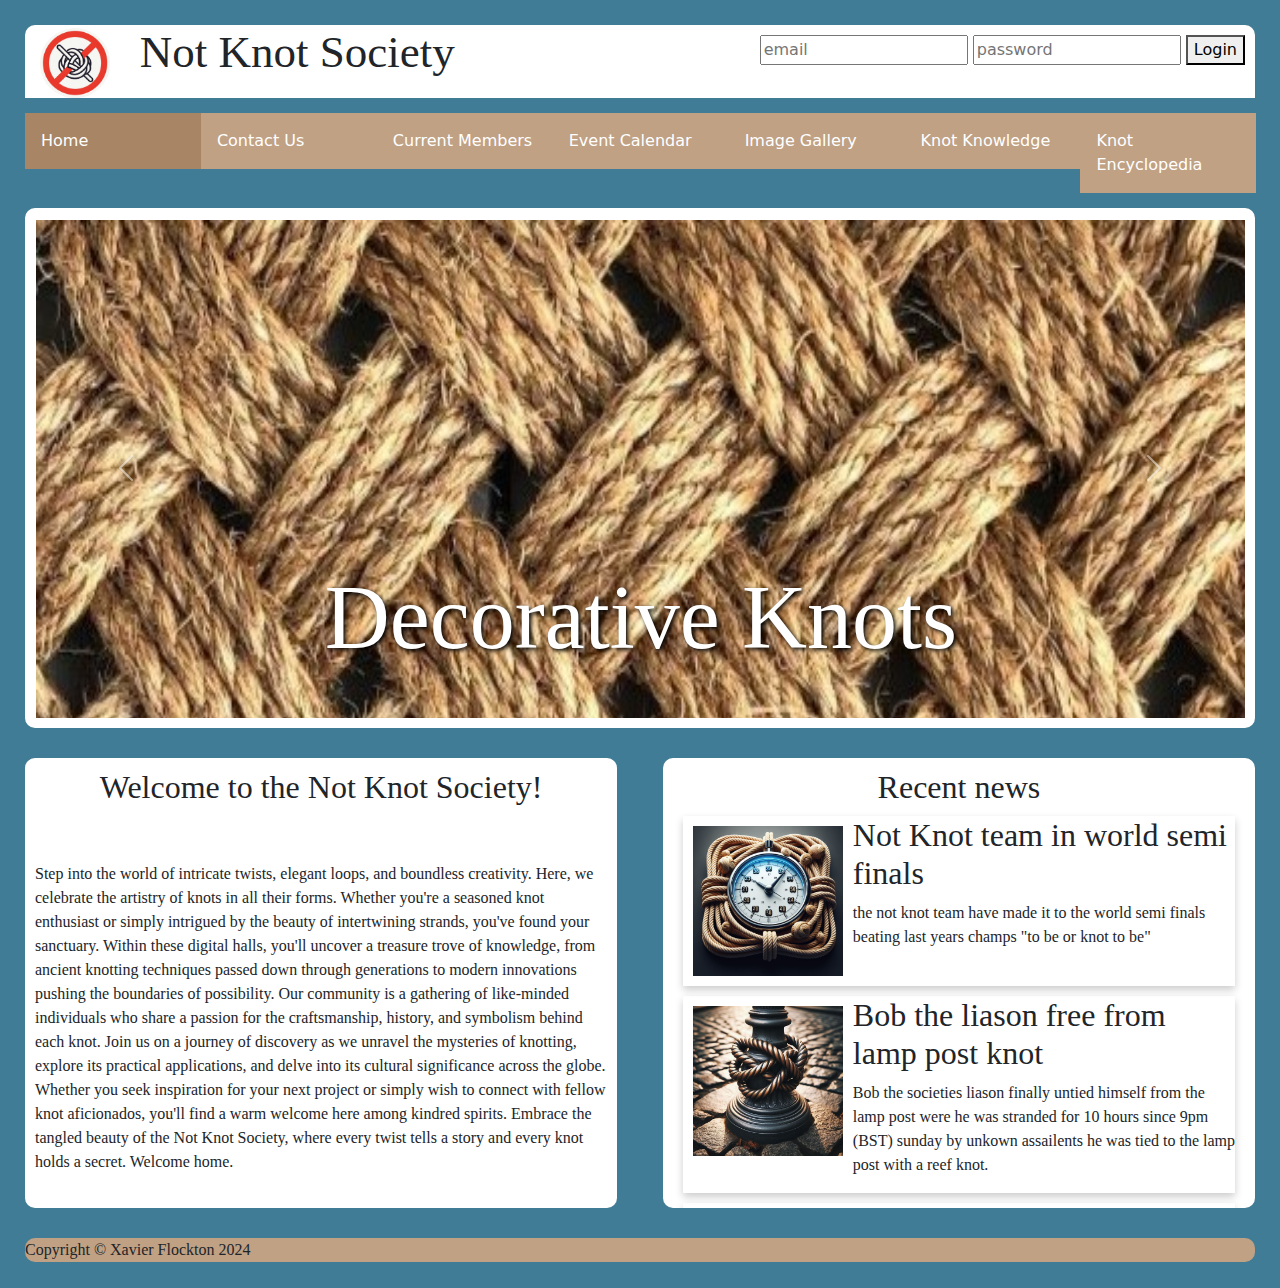
<file: index.html>
<!--
Threat Model
Threat Source: External
Threat Agent: Human
Threat Intention: Intentional
Threat Motivation: finacial gain
Threat Impact: elevation of privalage, theft of passwords
Threat Mitigation: Login validation, 2FA for login, password meets certain requirements,
certain number of password attempts, fields has proper input filtration and sanitation. 
-->
<!DOCTYPE html >
<html lang="en" >
    <head>
        <meta charset="UTF-8">
        <title>not Knot Society</title>
        <!--bootstrap-->
        <link href="https://cdn.jsdelivr.net/npm/bootstrap@5.3.3/dist/css/bootstrap.min.css" rel="stylesheet" integrity="sha384-QWTKZyjpPEjISv5WaRU9OFeRpok6YctnYmDr5pNlyT2bRjXh0JMhjY6hW+ALEwIH" crossorigin="anonymous">
        <script src="https://cdn.jsdelivr.net/npm/bootstrap@5.3.3/dist/js/bootstrap.bundle.min.js" integrity="sha384-YvpcrYf0tY3lHB60NNkmXc5s9fDVZLESaAA55NDzOxhy9GkcIdslK1eN7N6jIeHz" crossorigin="anonymous"></script>
        <!--link to CCS-->
        <link rel='stylesheet' href='css/main.css'>
    </head>

    <body>
        <header>
            <!--top div-->
            <div id="top-div">
                <!--image and logo-->
                <img class="logo" src="images/logo.png" alt="a picture of the logo" >
                <h1 class="title"> 
                    Not Knot Society
                </h1>
                <!--form for login-->
                <div id="password">
                    <form name="login">
                        <!--login entry field-->
                        <input type="email" name="email" value="" placeholder="email">
                         <input type="password" name="password" value="" placeholder="password">
                        <button type="button" onclick="submit_login()">Login</button>
                    </form>
                </div>
            </div>
        </header>
        
        <!--navigation bar-->
        <nav>
            <!--list of links to other pages-->
            <ul>
                <li class="active"><a href = index.html >Home</a></li>
                <li><a href = contact_us.html >Contact Us</a></li>
                <li><a href = current_members.html>Current Members</a></li>
                <li><a href = event_calendar.html>Event Calendar</a></li>
                <li><a href = img_gallery.html>Image Gallery</a></li>
                <li><a href = page1.html>Knot Knowledge</a></li>
                <li><a href = page2.html>Knot Encyclopedia</a></li>
            </ul>
            

        </nav>
        <div style="overflow: hidden;">
        <!--carousel of images of knot related activities-->
        <main>  
            <div id="home-carousel" class="carousel slide" data-bs-ride="carousel">
                <!-- Wrapper -->
                <div class="carousel-inner">
                    <!-- Item 1 -->
                    <div class="carousel-item active">
                        <img class="d-block w-100 " src="images/decorative.jpg" alt="image of a decorative knot" height="500">
                        <div class="carousel-caption d-none d-md-block">
                            <h1 class="carousel-text">Decorative Knots</h1>
                          </div>
                    </div>
                    <!-- Item 2 -->
                    <div class="carousel-item">
                        <img class="d-block w-100" src="images/climber.jpg" alt="picture of a man clibing a mountain" height="500">
                        <div class="carousel-caption d-none d-md-block">
                            <h1 class="carousel-text">Climbing Knots</h1>
                          </div>
                    </div>
    
                    <!-- Item 3 -->
                    <div class="carousel-item">
                        <img class="d-block w-100 " src="images/aborist.jpg" alt="picture of a man cuuting a tree" height="500">
                        <div class="carousel-caption d-none d-md-block">
                            <h1 class="carousel-text">Aborist Knots</h1>
                          </div>
                    </div>

                    <!-- Item 4 -->
                    <div class="carousel-item">
                        <img class="d-block w-100" src="images/search.jpg" alt="image of a seach and rescue helicopter" height="500">
                        <div class="carousel-caption d-none d-md-block">
                            <h1 class="carousel-text">Search & Rescue Knots</h1>
                          </div>
                    </div>
                
                    <!-- Item 5 -->
                    <div class="carousel-item">
                        <img class="d-block w-100" src="images/household.jpg" alt="picture of a swing" height="500">
                        <div class="carousel-caption d-none d-md-block">
                            <h1 class="carousel-text">Household Knots</h1>
                          </div>
                    </div>

                    <!-- Item 6 -->
                    <div class="carousel-item">
                        <img class="d-block w-100" src="images/fishing.jpg" alt="picture of a fishing rod" height="500">
                        <div class="carousel-caption d-none d-md-block">
                            <h1 class="carousel-text">Fishing Knots</h1>
                          </div>
                    </div>

                    <!-- Item 7 -->
                    <div class="carousel-item">
                        <img class="d-block w-100" src="images/boating.jpeg" alt="picture of a boat" height="500">
                        <div class="carousel-caption d-none d-md-block">
                            <h1 class="carousel-text">Boating Knots</h1>
                          </div>
                    </div>

                    <!-- Item 8 -->
                    <div class="carousel-item">
                        <img class="d-block w-100" src="images/surgery.jpg" alt="picture of a surgery" height="500">
                        <div class="carousel-caption d-none d-md-block">
                            <h1 class="carousel-text">Surgery Knots</h1>
                          </div>
                    </div>
                    <!-- Item 9 -->
                    <div class="carousel-item" data-bs-interval="3800">
                        <img class="d-block w-100" src="images/horsefarm.jpg" alt="picture of a farm with horses" height="500">
                        <div class="carousel-caption d-none d-md-block">
                            <h1 class="carousel-text">Horse & Farm Knots</h1>
                          </div>
                    </div>
                    <a class="carousel-control-prev" href="#home-carousel" role="button" data-bs-slide="prev">
                        <span class="carousel-control-prev-icon" aria-hidden="true"></span>
                    </a>
                    
                    <a class="carousel-control-next" href="#home-carousel" role="button" data-bs-slide="next">
                        <span class="carousel-control-next-icon" aria-hidden="true"></span>
                    </a>
                </div>
            </div>
        </main>
        <!--welcome message-->
        <main id="left"> 
            <h1 id="welcome">Welcome to the Not Knot Society!</h1>
            <br>
            <br>
            <div>
                <p>

                Step into the world of intricate twists, elegant loops, and boundless creativity. Here, we celebrate the artistry of knots in all their forms. Whether you're a seasoned knot enthusiast or simply intrigued by the beauty of intertwining strands, you've found your sanctuary. 

                Within these digital halls, you'll uncover a treasure trove of knowledge, from ancient knotting techniques passed down through generations to modern innovations pushing the boundaries of possibility. Our community is a gathering of like-minded individuals who share a passion for the craftsmanship, history, and symbolism behind each knot.

                Join us on a journey of discovery as we unravel the mysteries of knotting, explore its practical applications, and delve into its cultural significance across the globe. Whether you seek inspiration for your next project or simply wish to connect with fellow knot aficionados, you'll find a warm welcome here among kindred spirits.

                Embrace the tangled beauty of the Not Knot Society, where every twist tells a story and every knot holds a secret.
                
                Welcome home.
                    
                </p>  

                


            </div>
            
        </main>
        <!--news articles about stuff going on in society-->
        <aside id="right">
            <div id="articles">
                <h1 id="recent-news">Recent news</h1>
                <!--article 1-->
                <div class="article">
                    <!--article title-->
                    <div class="article-photo">
                        <image class="article-picture" src="images/_833f46af-2f0b-40c4-9a13-402e1675742d.jpg" alt="picture of a stopwatch with knots around it" ></image>
                    </div>
                    <!--article photo-->
                    <div class="article-title">
                        <h2>Not Knot team in world semi finals</h2>
                    </div>
                    <!--article content-->
                    <div class="article-content">
                        <p> the not knot team have made it to the world semi finals beating last years champs "to be or knot to be"</p>
                    </div>
                </div>
                <!--article 2-->
                <div class="article">
                    <div class="article-photo">
                        <image class="article-picture" src="images/lamppost.jpeg" alt="picture of a lampost with a knot around it" ></image>
                    </div>
                    <div class="article-title">
                        <h2>Bob the liason free from lamp post knot</h2>
                    </div>
                    <div class="article-content">
                        <p>
                            Bob the societies liason finally untied himself from the lamp post
                            were he was stranded for 10 hours since 9pm (BST) sunday by unkown assailents he was tied to the lamp post
                            with a reef knot.
                        </p>
                    </div>
                </div>
                <!--article 3-->
                <div class="article">
                    <div class="article-photo">
                        <image class="article-picture" src="images/knot convention.jpeg" alt="picture of a knot convention" ></image>
                    </div>
                    <div class="article-title">
                        <h2>Knot convetion</h2>
                    </div>
                    <div class="article-content">
                        <p>knot convetion thursday morning in sports hall meet your favourite rope brands, tyers and inventors</p>
                    </div>
                </div>            
            </div>
        </aside>
    </div>
        <!--bottom div with copyright info-->
        <footer><p>Copyright © Xavier Flockton 2024</p></footer>
        
        <!--script that checks if login fields have data and then increases a counter if the counter is divisable by 2 it alerts alogin
        if not then it alerts as a logout-->
        <script>
            var counter = 2;

            function submit_login(){
    
                var email = document.forms["login"]["email"].value;
                var password = document.forms["login"]["password"].value;
                if (email == "") {
                    alert("Email not entered!");
                }else {
                    if (password == "") {
                        alert("Password not entered!");
                    }else {
                        if(counter % 2 == 0){
                            alert('You have been logged in!');
                        } else {
                            alert('You have been logged out!');
                        }
                        counter += 1;
                    }
                }
            }          
        </script>
    </body>
</html>
</file>
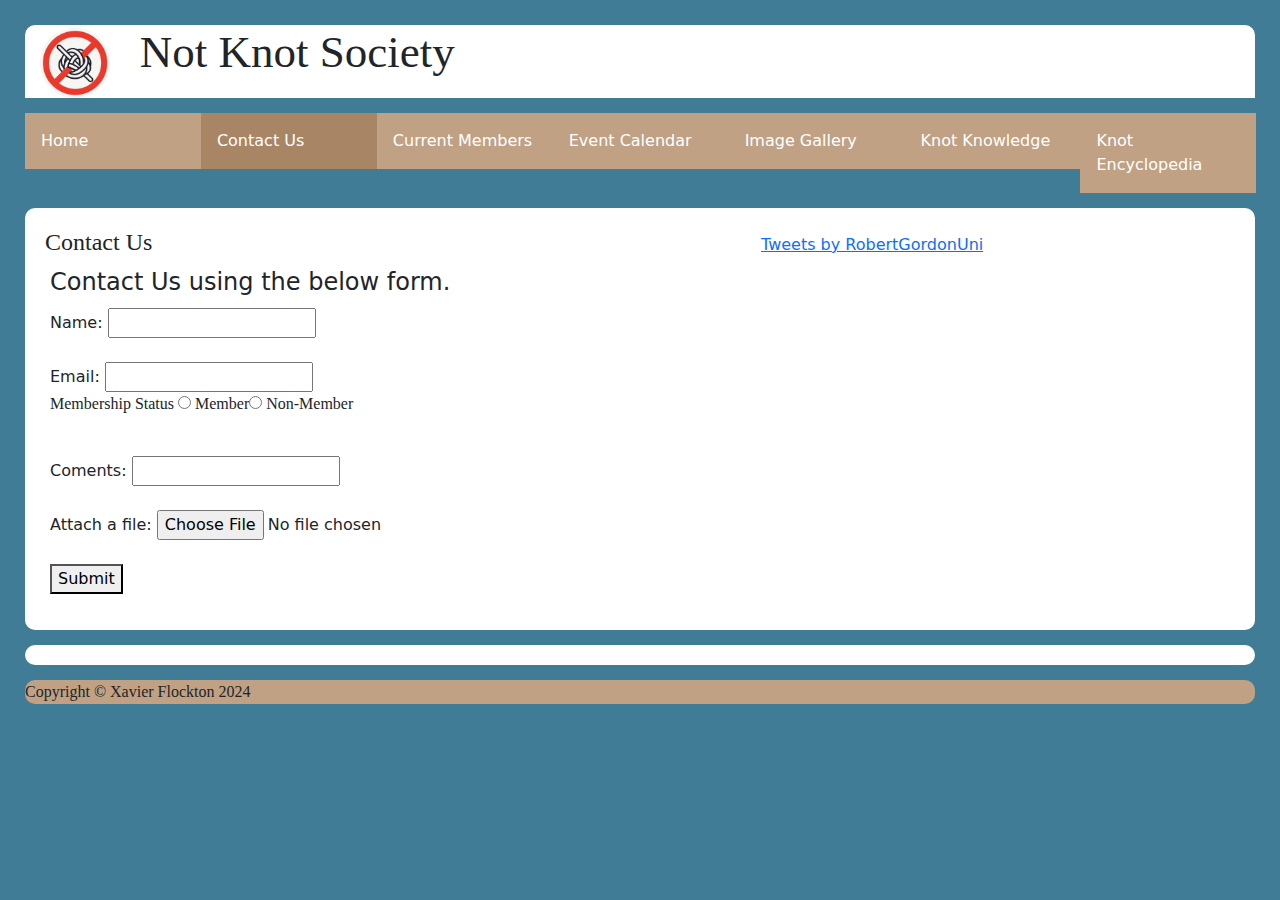
<file: contact_us.html>
<!--
Threat Model
Threat Source: External
Threat Agent: Human
Threat Intention: Intentional
Threat Motivation: stop traffic to the site
Threat Impact: denial of service
Threat Mitigation: time limit before another form can be sent
-->
<!DOCTYPE html >
<html lang="en" >
    <head>
        <meta charset="UTF-8">
        <title>Not Knot Society</title>
        <link href="https://cdn.jsdelivr.net/npm/bootstrap@5.3.3/dist/css/bootstrap.min.css" rel="stylesheet" integrity="sha384-QWTKZyjpPEjISv5WaRU9OFeRpok6YctnYmDr5pNlyT2bRjXh0JMhjY6hW+ALEwIH" crossorigin="anonymous">
        <script src="https://cdn.jsdelivr.net/npm/bootstrap@5.3.3/dist/js/bootstrap.bundle.min.js" integrity="sha384-YvpcrYf0tY3lHB60NNkmXc5s9fDVZLESaAA55NDzOxhy9GkcIdslK1eN7N6jIeHz" crossorigin="anonymous"></script>
        <link rel='stylesheet' href='css/main.css'>
    </head>

    <body>
        <!-- top div with logo and title -->
        <header>
            <img class="logo" src="images/logo.png" alt="a picture of the logo" >
                <h1 class="title"> 
                    Not Knot Society
                </h1>
        </header>
        
        <!-- Navivagtion Bar -->
        <nav>
            <ul>
                <li><a href = index.html >Home</a></li>
                <li class="active"><a href = contact_us.html >Contact Us</a></li>
                <li><a href = current_members.html>Current Members</a></li>
                <li><a href = event_calendar.html>Event Calendar</a></li>
                <li><a href = img_gallery.html>Image Gallery</a></li>
                <li><a href = page1.html>Knot Knowledge</a></li>
                <li><a href = page2.html>Knot Encyclopedia</a></li>
            </ul>
            

        </nav>

        <main>
            <div id="contact-form-page">
                <!-- left column with form in it -->
                <div id="left-col">
                    <div>
                        <h3>Contact Us</h3>
                    </div>
                    <div>
                        <!-- Form -->
                        <form id="contact-us">
                            <fieldset>
                                <legend>Contact Us using the below form.</legend>

                                <label for="name">Name:</label>
                                <input id="name" type="text" name="name" value="">
                                <br><br>

                                <label for="email">Email:</label>
                                <input id="email" type="text" name="email" value="">
                                <br>

                                <p>Membership Status <input id="member" type="radio" name="membership" value="Member">
                                <label for="member">Member</label><input id="nonmember" type="radio" name="membership" value="non-Member">
                                <label for="nonmember">Non-Member</label></p>
                                <br>

                                <label for="comments">Coments:</label>
                                <input id="comments" type="text" name="comments" value="">
                                <br><br>

                                <label for="file">Attach a file:</label>
                                <input id="file" type="file" name="file">
                                <br><br>
                                <!-- Button to submit form -->
                                <button type="button" onclick='send_form("form_outcome","Form has been sent successfully!")'>Submit</button>
                            </fieldset>
                        </form>
                    </div>
                    <div>
                        <p id="form_outcome"></p>
                    </div>
                </div>

                <!-- right column div with twitter plugin -->
                <div id="right-col">
                    <a class="twitter-timeline" data-width="500" data-height="600" data-theme="dark" href="https://twitter.com/RobertGordonUni?ref_src=twsrc%5Etfw">Tweets by RobertGordonUni</a> <script async src="https://platform.twitter.com/widgets.js"></script>        
                </div>
            </div>
        </main>
        <aside></aside>
        
        <!-- bottom div with copyright info -->
        <footer><p>Copyright © Xavier Flockton 2024</p></footer>
        <script>
            function send_form(id, content){
                document.getElementById(id).innerHTML=content;
            }
        </script>
    </body>
</html>
</file>
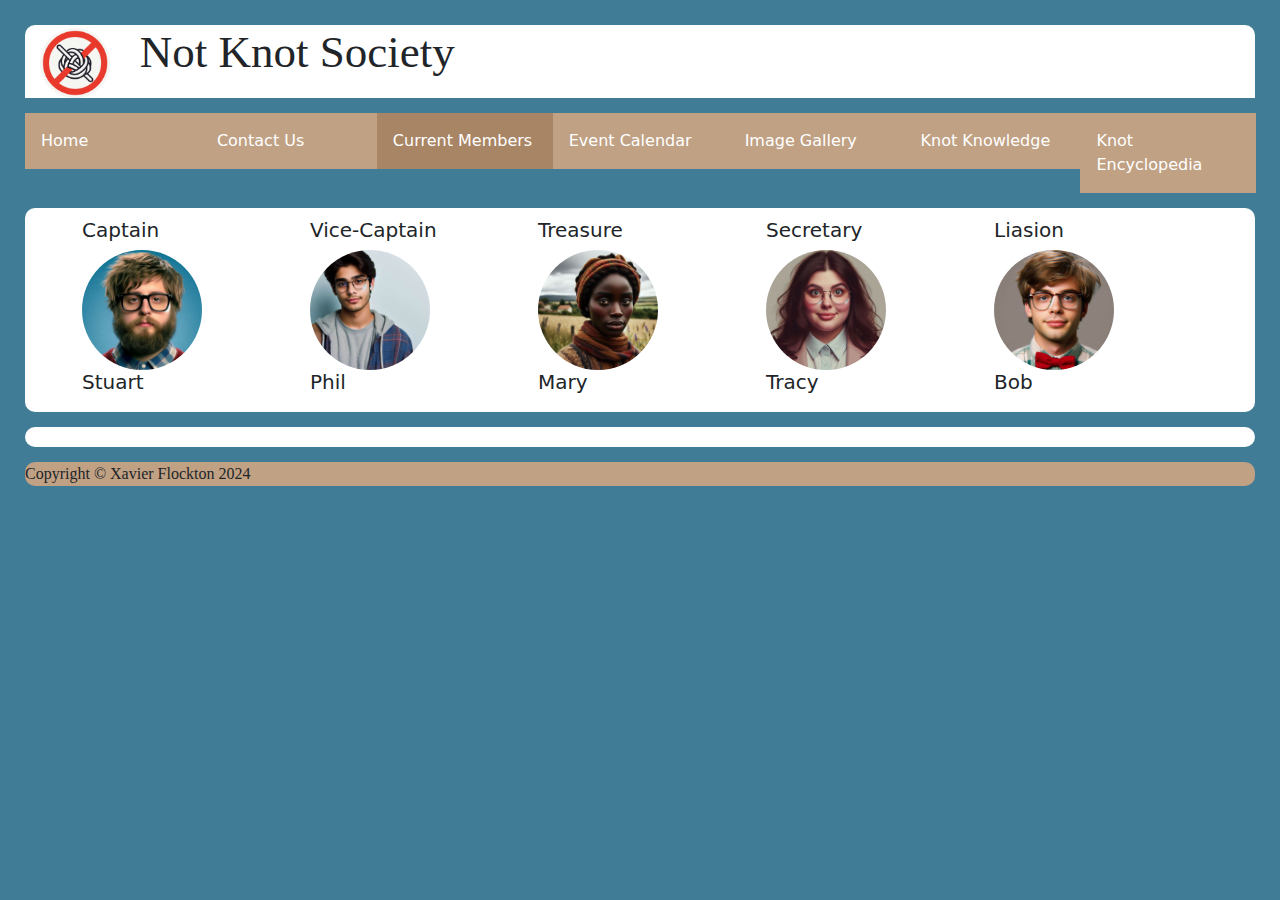
<file: current_members.html>
<!--
Threat Model
Threat Source: External
Threat Agent: Human
Threat Intention: Intentional
Threat Motivation: identity theft
Threat Impact: possible identify theft of members from names and images, illegal usage.
Threat Mitigation: Login validation, minimal personal information. 
-->
<!DOCTYPE html >
<html lang="en" >
    <head>
        <meta charset="UTF-8">
        <title>Not Knot Society</title>
        <!-- Boostrap -->
        <link href="https://cdn.jsdelivr.net/npm/bootstrap@5.3.3/dist/css/bootstrap.min.css" rel="stylesheet" integrity="sha384-QWTKZyjpPEjISv5WaRU9OFeRpok6YctnYmDr5pNlyT2bRjXh0JMhjY6hW+ALEwIH" crossorigin="anonymous">
        <script src="https://cdn.jsdelivr.net/npm/bootstrap@5.3.3/dist/js/bootstrap.bundle.min.js" integrity="sha384-YvpcrYf0tY3lHB60NNkmXc5s9fDVZLESaAA55NDzOxhy9GkcIdslK1eN7N6jIeHz" crossorigin="anonymous"></script>
        <!-- CSS Link -->
        <link rel='stylesheet' href='css/main.css'>
    </head>

    <body>
        <!-- Top div with logo and title -->
        <header>
            <img class="logo" src="images/logo.png" alt="a picture of the logo" >
                <h1 class="title"> 
                    Not Knot Society
                </h1>
        </header>
        
        <!-- Navigation Bar -->
        <nav>
            <ul>
                <li><a href = index.html >Home</a></li>
                <li><a href = contact_us.html >Contact Us</a></li>
                <li class="active"><a href = current_members.html>Current Members</a></li>
                <li><a href = event_calendar.html>Event Calendar</a></li>
                <li><a href = img_gallery.html>Image Gallery</a></li>
                <li><a href = page1.html>Knot Knowledge</a></li>
                <li><a href = page2.html>Knot Encyclopedia</a></li>
            </ul>
            

        </nav>

        <main>
            <div class="container">
                <!-- row of current member and a picture -->
                <div class="row">
                    <!-- individual member name title and photo-->
                    <div class="col-sm">
                        <h5>Captain</h5>
                        <img src="images/stuart-the-presedent.jpg" alt="picture of stuart the captain" class="rounded-circle 
                        massie-hovering" width="120" height="120" preserveAspectRatio="xMidYMid slice"
                        style="overflow:hidden">
                        <h5>Stuart</h5>
                    </div>
                    
                    <!-- individual member name title and photo-->
                    <div class="col-sm">
                        <h5>Vice-Captain</h5>
                        <img src="images/phil.jpg" alt="picture phil the vice captain" class="rounded-circle 
                        massie-hovering" width="120" height="120" preserveAspectRatio="xMidYMid slice"
                        style="overflow:hidden">
                        <h5>Phil</h5>
                    </div>

                    <!-- individual member name title and photo-->
                    <div class="col-sm">
                        <h5>Treasure</h5>
                        <img src="images/mary.jpg" alt="picture of mary the treasurer" class="rounded-circle 
                        massie-hovering" width="120" height="120" preserveAspectRatio="xMidYMid slice"
                        style="overflow:hidden">
                        <h5>Mary</h5>
                    </div>

                    <!-- individual member name title and photo-->
                    <div class="col-sm">
                        <h5>Secretary</h5>
                        <img src="images/tracey.jpg" alt="picture of tracy the secretary" class="rounded-circle 
                        massie-hovering" width="120" height="120" preserveAspectRatio="xMidYMid slice"
                        style="overflow:hidden">
                        <h5>Tracy</h5>
                    </div>

                    <!-- individual member name title and photo-->
                    <div class="col-sm">
                        <h5>Liasion</h5>
                        <img src="images/bob-the-liasion.jpg" alt="picture of bob the Liasion" class="rounded-circle 
                        massie-hovering" width="120" height="120" preserveAspectRatio="xMidYMid slice"
                        style="overflow:hidden">
                        <h5>Bob</h5>
                    </div>
                 </div>
            </div>
                
        </main>
            
        <aside></aside>
        <!-- Bottom div with copyright data  -->
        <footer><p>Copyright © Xavier Flockton 2024</p></footer>
    </body>
</html>
</file>
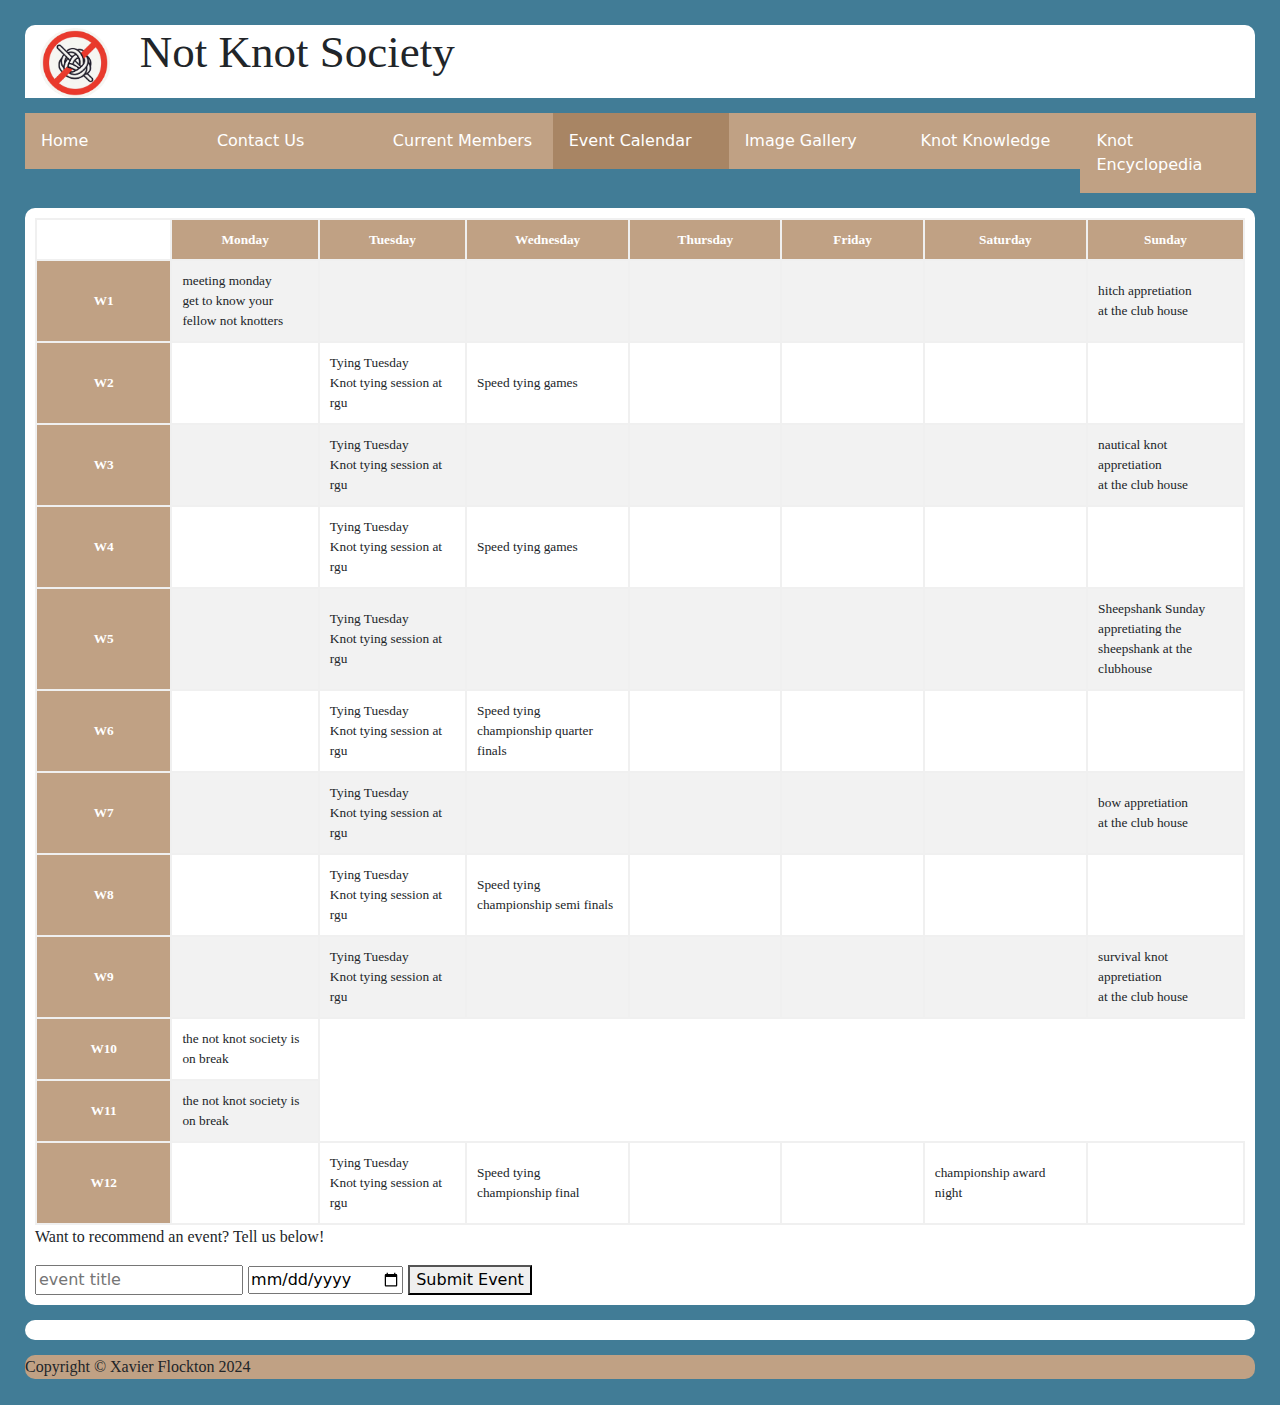
<file: event_calendar.html>
<!--
Threat Model
Threat Source: External
Threat Agent: Human
Threat Intention: Intentional
Threat Motivation: stop traffic to the site
Threat Impact: denial of service
Threat Mitigation: time limit before another form can be sent
-->
<!DOCTYPE html >
<html lang="en" >
    <head>
        <meta charset="UTF-8">
        <title>Not Knot Society</title>
        <!--bootstrap-->
        <link href="https://cdn.jsdelivr.net/npm/bootstrap@5.3.3/dist/css/bootstrap.min.css" rel="stylesheet" integrity="sha384-QWTKZyjpPEjISv5WaRU9OFeRpok6YctnYmDr5pNlyT2bRjXh0JMhjY6hW+ALEwIH" crossorigin="anonymous">
        <script src="https://cdn.jsdelivr.net/npm/bootstrap@5.3.3/dist/js/bootstrap.bundle.min.js" integrity="sha384-YvpcrYf0tY3lHB60NNkmXc5s9fDVZLESaAA55NDzOxhy9GkcIdslK1eN7N6jIeHz" crossorigin="anonymous"></script>
        <!--Css-->
        <link rel='stylesheet' href='css/main.css'>
    </head>
    <!-- top div with title and logo -->
    <body>
        <header>
            <img class="logo" src="images/logo.png" alt="a picture of the logo" >
                <h1 class="title"> 
                    Not Knot Society
                </h1>
        </header>
        
        <!-- Navigation bar-->
        <nav>
            <!-- list of links to pages-->
            <ul>
                <li><a href = index.html >Home</a></li>
                <li><a href = contact_us.html >Contact Us</a></li>
                <li><a href = current_members.html>Current Members</a></li>
                <li class="active"><a href = event_calendar.html>Event Calendar</a></li>
                <li><a href = img_gallery.html>Image Gallery</a></li>
                <li><a href = page1.html>Knot Knowledge</a></li>
                <li><a href = page2.html>Knot Encyclopedia</a></li>
            </ul>
            

        </nav>

        <main>
            <!-- Table of events taking place-->
            <table>
                <!--Headings-->
                <tr>
                    <td></td><th>Monday</th><th>Tuesday</th><th>Wednesday</th><th>Thursday</th><th>Friday</th><th>Saturday</th><th>Sunday</th>
                </tr>
                <!--Rows-->
                <tr>
                    <th>W1</th><td>meeting monday <br> get to know your fellow not knotters </td><td></td><td></td><td></td><td></td><td></td><td>hitch appretiation <br> at the club house</td>
                </tr>
                <tr>
                    <th>W2</th><td></td><td>Tying Tuesday <br> Knot tying session at rgu</td><td>Speed tying games</td><td></td><td></td><td></td><td></td>
                </tr>
                <tr>
                    <th>W3</th><td></td><td>Tying Tuesday <br> Knot tying session at rgu</td><td></td><td></td><td></td><td></td><td>nautical knot appretiation <br> at the club house</td>
                </tr>
                <tr>
                    <th>W4</th><td></td><td>Tying Tuesday <br> Knot tying session at rgu</td><td>Speed tying games</td><td></td><td></td><td></td><td></td>
                </tr>
                <tr>
                    <th>W5</th><td></td><td>Tying Tuesday <br> Knot tying session at rgu</td><td></td><td></td><td></td><td></td><td> Sheepshank Sunday <br> appretiating the sheepshank at the clubhouse </td>
                </tr>
                <tr>
                    <th>W6</th><td></td><td>Tying Tuesday <br> Knot tying session at rgu</td><td>Speed tying championship quarter finals</td><td></td><td></td><td></td><td></td>
                </tr>
                <tr>
                    <th>W7</th><td></td><td>Tying Tuesday <br> Knot tying session at rgu</td><td></td><td></td><td></td><td></td><td> bow appretiation <br> at the club house </td>
                </tr>
                <tr>
                    <th>W8</th><td></td><td>Tying Tuesday <br> Knot tying session at rgu</td><td>Speed tying championship semi finals</td><td></td><td></td><td></td><td></td>
                </tr>
                <tr>
                    <th>W9</th><td></td><td>Tying Tuesday <br> Knot tying session at rgu</td><td></td><td></td><td></td><td></td><td> survival knot appretiation <br> at the club house</td>
                </tr>
                <tr>
                    <th>W10</th><td>the not knot society is on break </td>
                </tr>
                <tr>
                    <th>W11</th><td>the not knot society is on break </td>
                </tr>
                <tr>
                    <th>W12</th><td></td><td>Tying Tuesday <br> Knot tying session at rgu</td><td>Speed tying championship final</td><td></td><td></td><td>championship award night</td><td></td>
                </tr>
            </table>

            <!--event suggestion form-->
                <div id="suggestion-form">
                    <p>Want to recommend an event? Tell us below!</p>

                    <!--form input fields-->
                    <form name="event">
                        <input type="text" name="event_title" value="" placeholder="event title">
                        <input type="date" name="event_date" value="">
                        <!-- submit button-->
                        <button type="button" onclick="submit_event()">Submit Event</button>
                    </form>
                </div>
        </main>
            
        <aside></aside>

        <!--bottom div with copryright info-->
        <footer>
            <p>Copyright © Xavier Flockton 2024</p>
        </footer>

        <!--javascript to check that each field contains data-->
        <script>
            function submit_event() {
                var title = document.forms["event"]["event_title"].value;
                var date = document.forms["event"]["event_date"].value;
                if (title == "") {
                    alert("An event must have a title!");
                }else {
                    if (date.length == 0) {
                        alert("An event must have a date!");
                    }else {
                        alert("Event submitted! The society will contact you soon!");
                    }
                }
            }
        </script>
            
    </body>
</html>
</file>
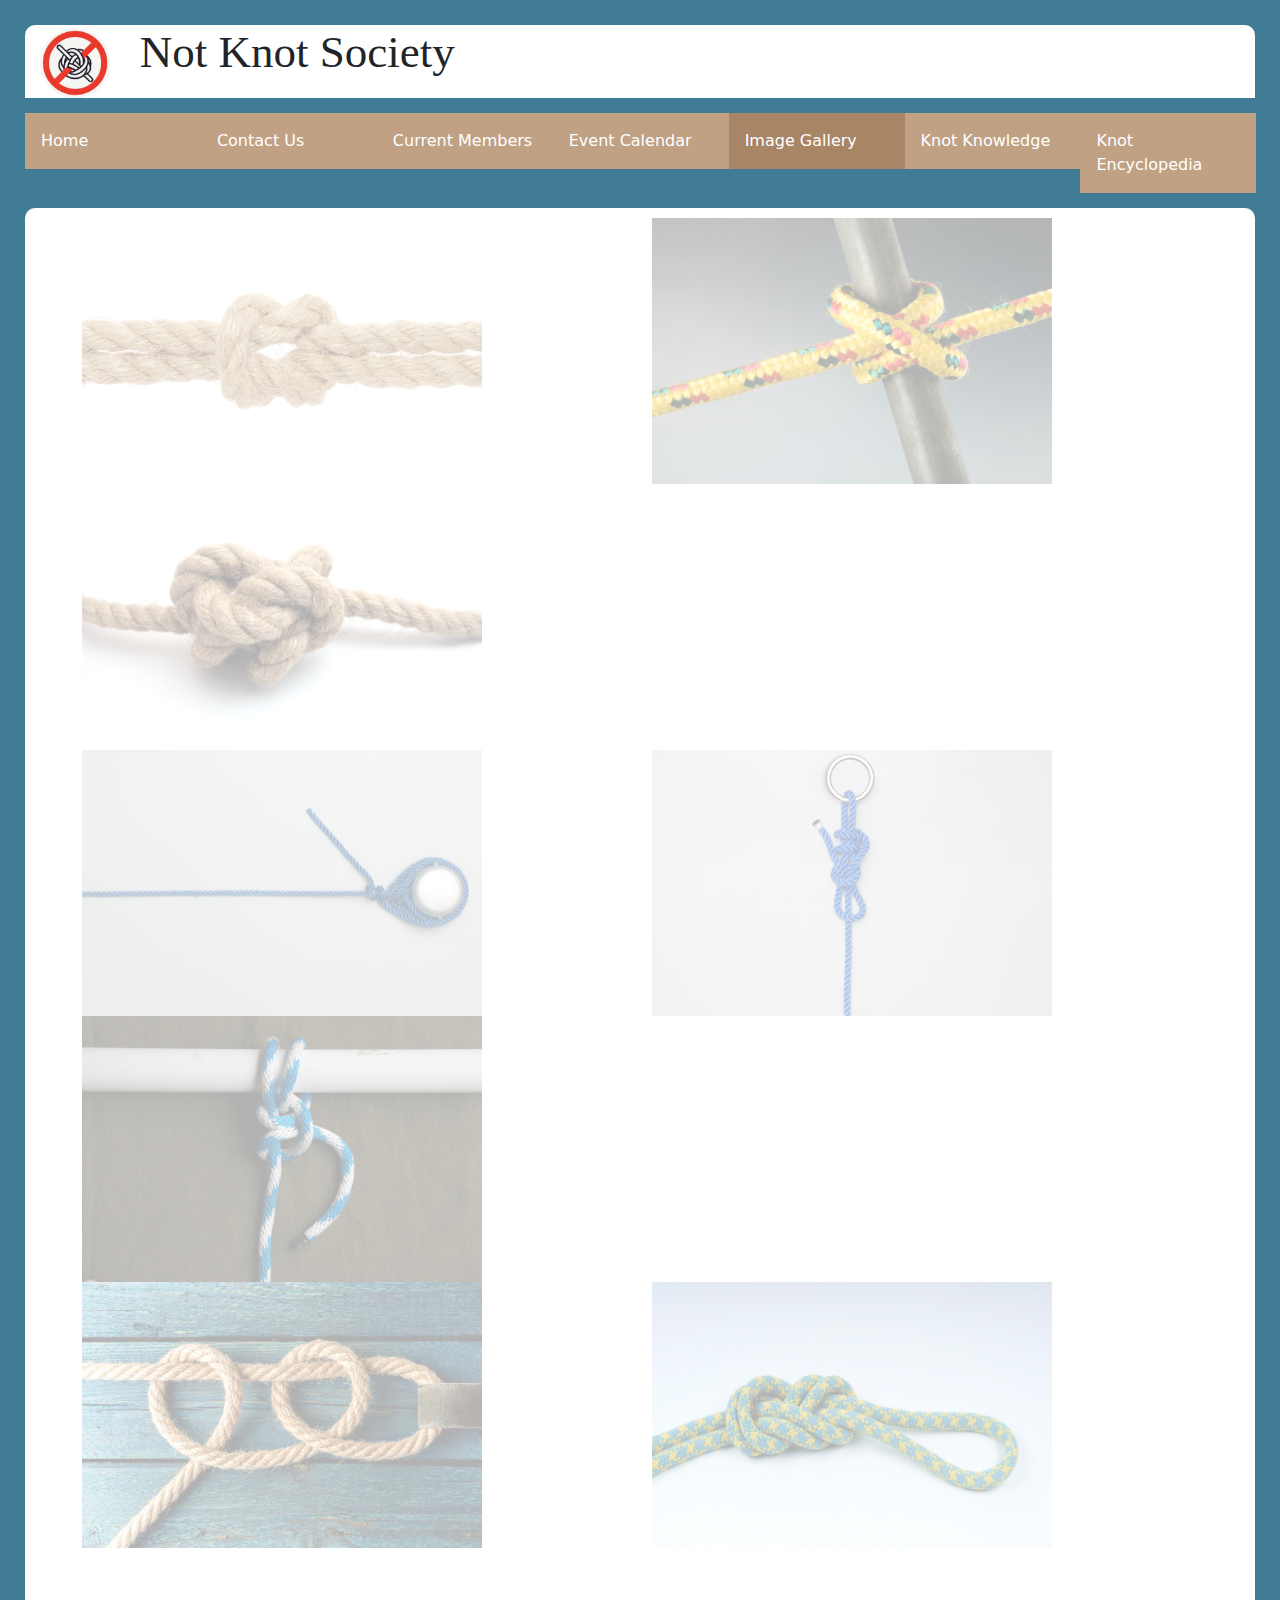
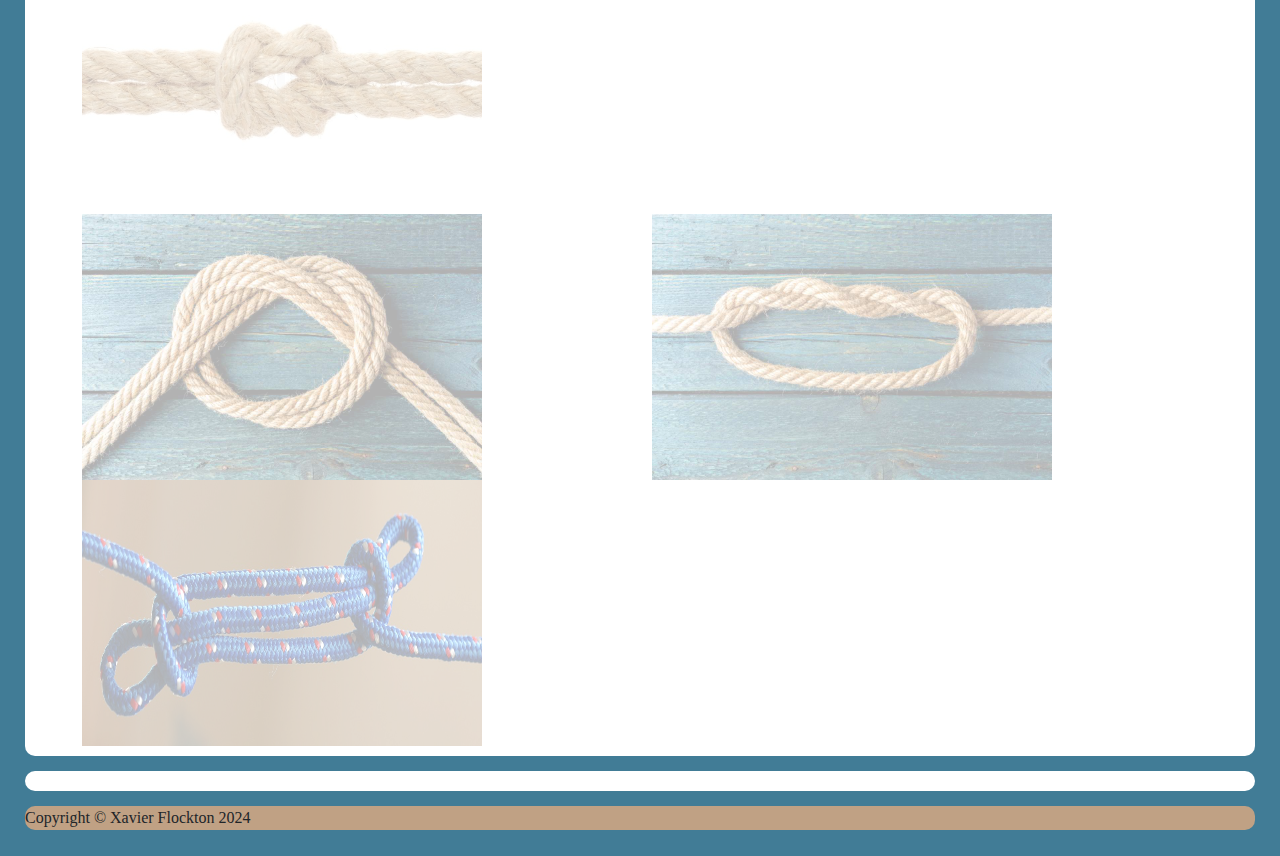
<file: img_gallery.html>
<!--
Threat Model
Threat Source: External
Threat Agent: Human
Threat Intention: Intentional
Threat Motivation: finacial gain
Threat Impact: theft of images
Threat Mitigation: copyright info on photos.
-->
<!DOCTYPE html >
<html lang="en" >
    <head>
        <meta charset="UTF-8">
        <title>Not Knot Society</title>
        <!--bootstrap-->
        <link href="https://cdn.jsdelivr.net/npm/bootstrap@5.3.3/dist/css/bootstrap.min.css" rel="stylesheet" integrity="sha384-QWTKZyjpPEjISv5WaRU9OFeRpok6YctnYmDr5pNlyT2bRjXh0JMhjY6hW+ALEwIH" crossorigin="anonymous">
        <script src="https://cdn.jsdelivr.net/npm/bootstrap@5.3.3/dist/js/bootstrap.bundle.min.js" integrity="sha384-YvpcrYf0tY3lHB60NNkmXc5s9fDVZLESaAA55NDzOxhy9GkcIdslK1eN7N6jIeHz" crossorigin="anonymous"></script>
        <!--link to css-->
        <link rel='stylesheet' href='css/main.css'>
    </head>


    <body>
        <!-- top div with title and logo -->
        <header>
            <img class="logo" src="images/logo.png" alt="a picture of the logo" >
                <h1 class="title"> 
                    Not Knot Society
                </h1>
        </header>

        <!--navigation bar-->
        <nav>
            <!--list of links to pages-->
            <ul>
                <li><a href = index.html >Home</a></li>
                <li><a href = contact_us.html >Contact Us</a></li>
                <li><a href = current_members.html>Current Members</a></li>
                <li><a href = event_calendar.html>Event Calendar</a></li>
                <li class="active"><a href = img_gallery.html>Image Gallery</a></li>
                <li><a href = page1.html>Knot Knowledge</a></li>
                <li><a href = page2.html>Knot Encyclopedia</a></li>
            </ul>
            

        </nav>

        <main>
            <!--a gallery of images-->
            <div class="container">
                <!--row 1-->
                <div class="row">
                    <!--image 1-->
                    <div class="col-sm">
                        <img onmouseover="highlight(this)" onmouseout="delight(this)" src="images/ReefKnot.jpg" alt="picture of a reef knot" width="400" height="266" style="opacity: 0.3;">
                    </div>
                    <!--image 2-->
                    <div class="col-sm">
                        <img onmouseover="highlight(this)" onmouseout="delight(this)" src="images/clovehitch.jpg" alt="picture of a clove hitch knot" width="400" height="266" style="opacity: 0.3;">
                    </div>
                    <!--image 3-->
                    <div class="col-sm">
                        <img onmouseover="highlight(this)" onmouseout="delight(this)" src="images/monkeyfist.jpg" alt="picture of a monkey knot" width="400" height="266" style="opacity: 0.3;">
                    </div>
                </div>
                <!--row 2-->
                <div class="row">
                    <!--image 4-->
                    <div class="col-sm">
                        <img onmouseover="highlight(this)" onmouseout="delight(this)" src="images/lightermanshitch.jpg" alt="picture of a lightermans hitch " width="400" height="266" style="opacity: 0.3;">
                    </div>
                    <!--image 5-->
                    <div class="col-sm">
                        <img onmouseover="highlight(this)" onmouseout="delight(this)" src="images/mangerhitch.jpg" alt="picture of a manger hitch" width="400" height="266" style="opacity: 0.3;">
                    </div>
                    <!--image 6-->
                    <div class="col-sm">
                        <img onmouseover="highlight(this)" onmouseout="delight(this)" src="images/anchorhitch.png" alt="picture of a anchor hitch" width="400" height="266" style="opacity: 0.3;">
                    </div>
                </div>
                <!--row 3-->
                <div class="row">
                    <!--image 7-->
                    <div class="col-sm">
                        <img onmouseover="highlight(this)" onmouseout="delight(this)" src="images/chainhitch.jpg" alt="picture of a chain hitch" width="400" height="266" style="opacity: 0.3;">
                    </div>
                    <!--image 8-->
                    <div class="col-sm">
                        <img onmouseover="highlight(this)" onmouseout="delight(this)" src="images/figure-eight-knot.jpg" alt="picture of a figure of eight knot" width="400" height="266" style="opacity: 0.3;">
                    </div>
                    <!--image 9-->
                    <div class="col-sm">
                        <img onmouseover="highlight(this)" onmouseout="delight(this)" src="images/ReefKnot.jpg" alt="picture of a reef knot" width="400" height="266" style="opacity: 0.3;">
                    </div>
                </div>
                <!--row 4-->
                <div class="row">
                    <!--image 10-->
                    <div class="col-sm">
                        <img onmouseover="highlight(this)" onmouseout="delight(this)" src="images/Overhand-bow.jpg" alt="picture of a Over hand bow" width="400" height="266" style="opacity: 0.3;">
                    </div>
                    <!--image 11-->
                    <div class="col-sm">
                        <img onmouseover="highlight(this)" onmouseout="delight(this)" src="images/Double-overhand.jpg" alt="picture of a double over hand bow" width="400" height="266" style="opacity: 0.3;">
                    </div>
                    <!--image 12-->
                    <div class="col-sm">
                        <img onmouseover="highlight(this)" onmouseout="delight(this)" src="images/Sheepshank_knot.jpg" alt="picture of a Sheepshank knot" width="400" height="266" style="opacity: 0.3;">
                    </div>
                </div>
                <!--script that makes the image opacity go clear and a border appear when hovered over-->
                <script>

                    function highlight(x) {
                        x.style="border: solid blue 2px; opacity:1;"
                    }
                    function delight(x) {
                        x.style="border: none;"
                    }
                </script>
            </div>
        </main>
         
        <!--creates a bottom divider-->
        <aside></aside>


        <!--bottom div with copyright information-->
        <footer><p>Copyright © Xavier Flockton 2024</p></footer>
       
    </body>
</html>
</file>
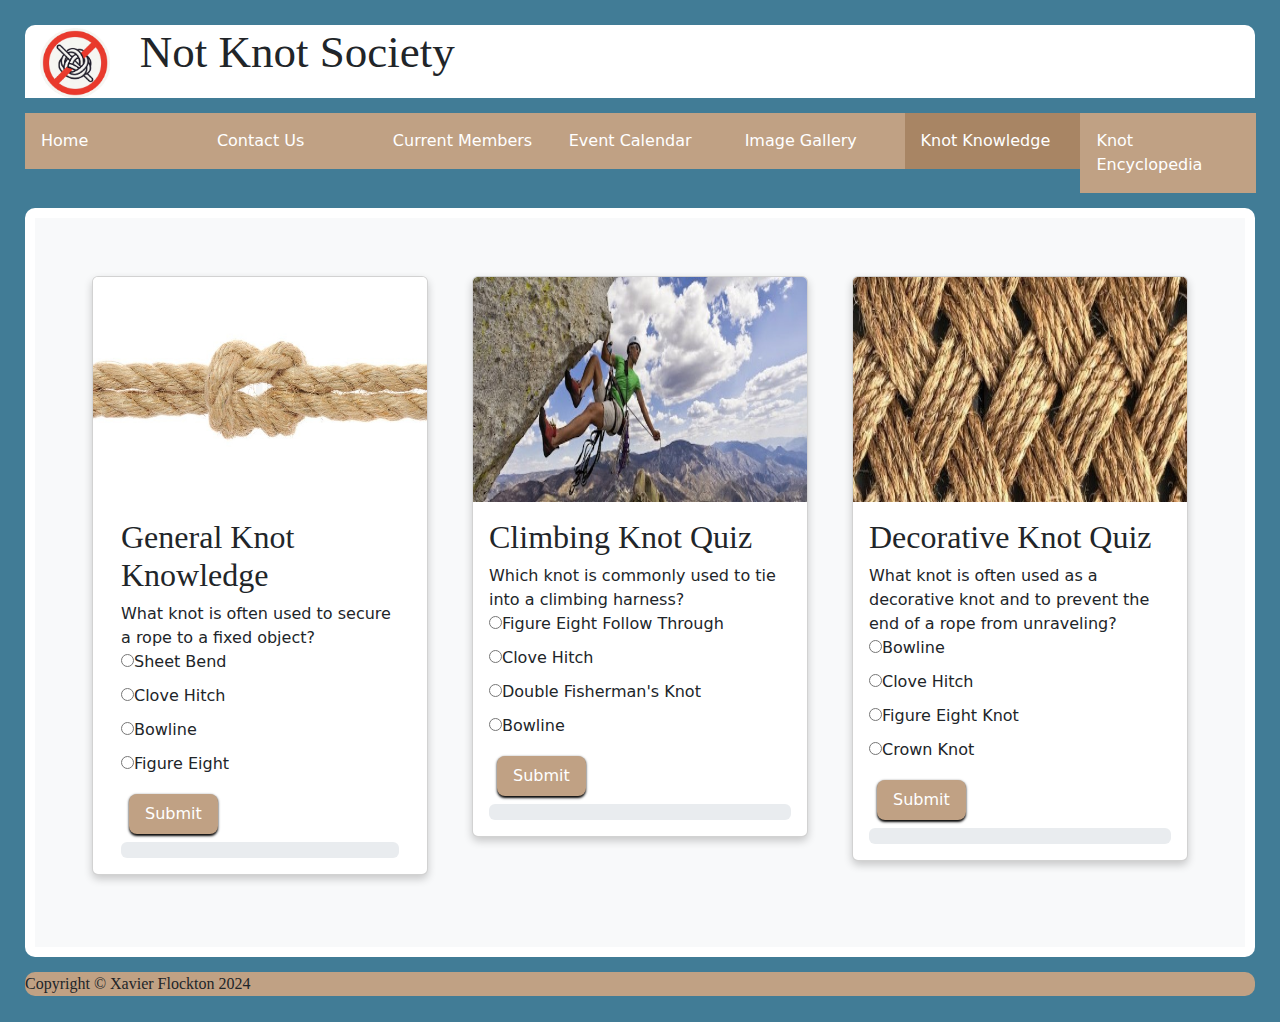
<file: page1.html>
<!--
Threat Model
Threat Source: External
Threat Agent: Human
Threat Intention: Intentional
Threat Motivation: embarrising knot not society
Threat Impact: defacement of quiz and questions and images
Threat Mitigation: proper 2f authenication before priviledged access, regular checks of site
-->
<!DOCTYPE html >
<html lang="en" >
    <head>
        <meta charset="UTF-8">
        <title>not Knot Society</title>
        <!--bootstrap-->
        <link href="https://cdn.jsdelivr.net/npm/bootstrap@5.3.3/dist/css/bootstrap.min.css" rel="stylesheet" integrity="sha384-QWTKZyjpPEjISv5WaRU9OFeRpok6YctnYmDr5pNlyT2bRjXh0JMhjY6hW+ALEwIH" crossorigin="anonymous">
        <script src="https://cdn.jsdelivr.net/npm/bootstrap@5.3.3/dist/js/bootstrap.bundle.min.js" integrity="sha384-YvpcrYf0tY3lHB60NNkmXc5s9fDVZLESaAA55NDzOxhy9GkcIdslK1eN7N6jIeHz" crossorigin="anonymous"></script>
        <!--css-->
        <link rel='stylesheet' href='css/main.css'>
        <!--facebook plugin-->
        <div id="fb-root"></div>
        <script async defer crossorigin="anonymous" src="https://connect.facebook.net/en_GB/sdk.js#xfbml=1&version=v19.0" nonce="N3KaEZd1"></script>
    </head>

    <!--this is the resource i used to get the quiz code https://www.codewithfaraz.com/content/161/build-a-quiz-application-with-html-css-and-javascript-step-by-step-guide 
    this is the resouce i used for the progress bar https://getbootstrap.com/docs/4.0/components/progress/
    this is the resource i used for the album card https://getbootstrap.com/docs/4.0/examples/album/
    -->
    <body>
        <!--top div with title and logo-->
        <header>
    
            <img class="logo" src="images/logo.png" alt="a picture of the logo" >
                <h1 class="title"> 
                    Not Knot Society
                </h1>
        </header>
        
        <!--nav bar-->
        <nav>
            <!--list of links to pages-->
            <ul>
                <li><a href = index.html >Home</a></li>
                <li><a href = contact_us.html >Contact Us</a></li>
                <li><a href = current_members.html>Current Members</a></li>
                <li><a href = event_calendar.html>Event Calendar</a></li>
                <li><a href = img_gallery.html>Image Gallery</a></li>
                <li class="active"><a href = page1.html>Knot Knowledge</a></li>
                <li><a href = page2.html>Knot Encyclopedia</a></li>
            </ul>
        </nav>  

         <Main> 
            <!-- album of cards-->
            <div class="album py-5 bg-light">
                <div class="container">
                    <!--the row quizes -->
                    <div class="row">
                        <!--quiz 1-->
                        <div class="col-md-4">
                            <!--card bootstrap shadow-->
                            <div class="card mb-4 box-shadow">
                                <!--card image-->
                                <img class="card-img-top" src="images/ReefKnot.jpg" alt="reef knot" data-holder-rendered="true" style="height: 225px; width: 100%; display: block;">
                                <div class="card-body">
                                    <!--quiz with divs-->
                                    <div class="container">
                                        <!--title-->
                                        <h2>General Knot Knowledge</h2>
                                        <!--quiz questions-->
                                        <div id="quiz1"></div>
                                        <!--quiz answers that were incorrect-->
                                        <div id="result1" class="result"></div>
                                        <!--button to submit quiz-->
                                        <button id="submit1" class="button">Submit</button>
                                        <!--button to retry quiz-->
                                        <button id="retry1" class="button hide">Retry</button>
                                        <!--button to show anwers that were incorrect-->
                                        <button id="showAnswer1" class="button hide">Show Answer</button>
                                        <!--button that goes to facebook-->
                                        <div id="share1" class="button hide" data-href="https://developers.facebook.com/docs/plugins/" data-layout="" data-size=""><a target="_blank" href="https://www.facebook.com/sharer/sharer.php?u=https%3A%2F%2Fdevelopers.facebook.com%2Fdocs%2Fplugins%2F&amp;src=sdkpreparse" class="fb-xfbml-parse-ignore">Share to facebook</a></div>
                                        <!--quiz progress bar-->
                                        <div class="progress">
                                            <div id="progress-bar1" class="progress-bar progress-bar-striped progress-bar-animated" role="progressbar" aria-valuenow="0" aria-valuemin="0" aria-valuemax="100" style="width: 0%"></div>
                                        </div>
                                    </div>
                                    <div class="d-flex justify-content-between align-items-center">
                                    </div>
                                </div>
                            </div>
                        </div>
                        <!--quiz 2-->
                        <div class="col-md-4">
                            <!--card shadow-->
                            <div class="card mb-4 box-shadow">
                                <!--quiz image-->
                                <img class="card-img-top" src="images/climber.jpg" alt="image of a climber" data-holder-rendered="true" style="height: 225px; width: 100%; display: block;">
                                <div class="card-body">
                                    <!--title-->
                                    <h2>Climbing Knot Quiz</h2>
                                    <!--quiz questions-->
                                    <div id="quiz2"></div>
                                    <!--questions answered incorrectly-->
                                    <div id="result2" class="result"></div>
                                    <!--button to submit quiz-->
                                    <button id="submit2" class="button">Submit</button>
                                    <!--button to rety quiz-->
                                    <button id="retry2" class="button hide">Retry</button>
                                    <!--button to show incorrect questions-->
                                    <button id="showAnswer2" class="button hide">Show Answer</button>
                                    <!--button to take you to facebook-->
                                    <div id="share2" class="button hide" data-href="https://developers.facebook.com/docs/plugins/" data-layout="" data-size=""><a target="_blank" href="https://www.facebook.com/sharer/sharer.php?u=https%3A%2F%2Fdevelopers.facebook.com%2Fdocs%2Fplugins%2F&amp;src=sdkpreparse" class="fb-xfbml-parse-ignore">Share to facebook</a></div>
                                    <!--progress bar-->
                                    <div class="progress">
                                        <div id="progress-bar2" class="progress-bar progress-bar-striped progress-bar-animated" role="progressbar" aria-valuenow="0" aria-valuemin="0" aria-valuemax="100" style="width: 0%"></div>
                                    </div>
                                    <div class="d-flex justify-content-between align-items-center">
                                    </div>
                                </div>
                            </div>
                        </div>
                        <!--quiz 3-->
                        <div class="col-md-4">
                            <!--card shadow-->
                            <div class="card mb-4 box-shadow">
                                <!--quiz image-->
                                <img class="card-img-top" src="images/decorative.jpg" alt="image of a decorative knot" data-holder-rendered="true" style="height: 225px; width: 100%; display: block;">
                                <div class="card-body">
                                    <!--title-->
                                    <h2>Decorative Knot Quiz</h2>
                                    <!--quiz questions-->
                                    <div id="quiz3"></div>
                                    <!--questions answered incorrectly-->
                                    <div id="result3" class="result"></div>
                                    <!--button to submit quiz-->
                                    <button id="submit3" class="button">Submit</button>
                                    <!--button to retry quiz-->
                                    <button id="retry3" class="button hide">Retry</button>
                                    <!--button to questions answered incorrectly-->
                                    <button id="showAnswer3" class="button hide">Show Answer</button>
                                    <!--button to share to facebook-->
                                    <div id="share3" class="button hide" data-href="https://developers.facebook.com/docs/plugins/" data-layout="" data-size=""><a target="_blank" href="https://www.facebook.com/sharer/sharer.php?u=https%3A%2F%2Fdevelopers.facebook.com%2Fdocs%2Fplugins%2F&amp;src=sdkpreparse" class="fb-xfbml-parse-ignore">Share to facebook</a></div>
                                    <!--progress bar-->
                                    <div class="progress">
                                        <div id="progress-bar3" class="progress-bar progress-bar-striped progress-bar-animated" role="progressbar" aria-valuenow="0" aria-valuemin="0" aria-valuemax="100" style="width: 0%"></div>
                                    </div>
                                    <div class="d-flex justify-content-between align-items-center">
                                    </div>
                                </div>
                            </div>
                        </div>
                    </div>
                </div>
            </div>
            
            
    <!--this is the resource i used to get the quiz code https://www.codewithfaraz.com/content/161/build-a-quiz-application-with-html-css-and-javascript-step-by-step-guide -->
            <!--script that creates the quiz answers and progress bar-->
            <script>
                
                // fuction is created and the questions quiz container result container and button ids for each quiz is passed in
                function createQuiz(quiz,quizbox,result,submit,retry,Answer,share,progress) {
                    // the ids are then assigned to a variable
                    const quizContainer = document.getElementById(quizbox);
                    const resultContainer = document.getElementById(result);
                    const submitButton = document.getElementById(submit);
                    const retryButton = document.getElementById(retry);
                    const showAnswerButton = document.getElementById(Answer);
                    const showshare = document.getElementById(share)
                    const progressBar = document.getElementById(progress);    
                    
                    //indexes are set
                    let currentQuestion = 0;
                    let score = 0;
                    let incorrectAnswers = [];
                    
                    // function to randomise the order of questions options to make retry harder
                    function shuffleArray(array) {
                        for (let i = array.length - 1; i > 0; i--) {
                        const j = Math.floor(Math.random() * (i + 1));
                        [array[i], array[j]] = [array[j], array[i]];
                        }
                    }
                    
                    // function to display questions on card
                    function displayQuestion() {
                        const questionData = quiz[currentQuestion];
                    
                        const questionElement = document.createElement("div");
                        questionElement.className = "question";
                        questionElement.innerHTML = questionData.question;
                    
                        const optionsElement = document.createElement("div");
                        optionsElement.className = "options";
                    
                        const shuffledOptions = [...questionData.options];
                        shuffleArray(shuffledOptions);
                    
                        for (let i = 0; i < shuffledOptions.length; i++) {
                        const option = document.createElement("label");
                        option.className = "option";
                    
                        const radio = document.createElement("input");
                        radio.type = "radio";
                        radio.name = "quiz";
                        radio.value = shuffledOptions[i];
                    
                        const optionText = document.createTextNode(shuffledOptions[i]);
                    
                        option.appendChild(radio);
                        option.appendChild(optionText);
                        optionsElement.appendChild(option);
                        }
                    
                        quizContainer.innerHTML = "";
                        quizContainer.appendChild(questionElement);
                        quizContainer.appendChild(optionsElement);
                    }
                    
                    // function to check asnwer submited
                    function checkAnswer() {
                        const selectedOption = document.querySelector('input[name="quiz"]:checked');
                        if (selectedOption) {
                        const answer = selectedOption.value;
                        if (answer === quiz[currentQuestion].answer) {
                            score++;
                        } else {
                            // question added to incorrect array
                            incorrectAnswers.push({
                            question: quiz[currentQuestion].question,
                            incorrectAnswer: answer,
                            correctAnswer: quiz[currentQuestion].answer,
                            });
                        }
                        currentQuestion++;
                        selectedOption.checked = false;
                        if (currentQuestion < quiz.length) {
                            displayQuestion();
                        } else {
                            displayResult();
                        }
                        }

                        // progress bar width attribute/ percentage calculated and changed
                        const progressPercentage = ((currentQuestion) / quiz.length) * 100;
                        progressBar.style.width = progressPercentage + "%";
                        progressBar.setAttribute("aria-valuenow", progressPercentage)
                        progressBar.textContent = progressPercentage + "%";
                    }

                    // function to display results
                    function displayResult() {
                        quizContainer.style.display = "none";
                        submitButton.style.display = "none";
                        retryButton.style.display = "inline-block";
                        showshare.style.display = "inline-block";
                        showAnswerButton.style.display = "inline-block";
                        resultContainer.innerHTML = `You scored ${score} out of ${quiz.length}!`;
                    }

                    // function to reset quiz container
                    function retryQuiz() {
                        //indexes reset
                        currentQuestion = 0;
                        score = 0;
                        incorrectAnswers = [];
                        quizContainer.style.display = "block";
                        submitButton.style.display = "inline-block";
                        retryButton.style.display = "none";
                        showAnswerButton.style.display = "none";
                        resultContainer.innerHTML = "";
                        displayQuestion();
                    }
                    
                    // function to show incorrect answers
                    function showAnswer() {
                        quizContainer.style.display = "none";
                        submitButton.style.display = "none";
                        retryButton.style.display = "inline-block";
                        showAnswerButton.style.display = "none";
                    
                        // displays all questions/ answers to incorrectly answered questions
                        let incorrectAnswersHtml = "";
                        for (let i = 0; i < incorrectAnswers.length; i++) {
                        incorrectAnswersHtml += `
                            <p>
                            <strong>Question:</strong> ${incorrectAnswers[i].question}<br>
                            <strong>Your Answer:</strong> ${incorrectAnswers[i].incorrectAnswer}<br>
                            <strong>Correct Answer:</strong> ${incorrectAnswers[i].correctAnswer}
                            </p>
                        `;
                        }
                    
                        resultContainer.innerHTML = `
                        <p>You scored ${score} out of ${quiz.length}!</p>
                        <p>Incorrect Answers:</p>
                        ${incorrectAnswersHtml}
                        `;
                    }
                    
                    // add event listiners for each buttom#n
                    submitButton.addEventListener("click", checkAnswer);
                    retryButton.addEventListener("click", retryQuiz);
                    showAnswerButton.addEventListener("click", showAnswer);

                    // calls display function
                    displayQuestion();
                }

                // stored quiz content
                const GeneralknotQuiz = [
                    {
                        question: "What knot is often used to secure a rope to a fixed object?",
                        options: ["Bowline", "Sheet Bend", "Figure Eight", "Clove Hitch"],
                        answer: "Clove Hitch"
                    },
                    {
                        question: "Which knot creates a loop that tightens when pulled and is commonly used for attaching a fender to a line?",
                        options: ["Clove Hitch", "Bowline", "Figure Eight", "Cleat Hitch"],
                        answer: "Cleat Hitch"
                    },
                    {
                        question: "Which knot is used to join two ropes together?",
                        options: ["Bowline", "Sheet Bend", "Clove Hitch", "Figure Eight"],
                        answer: "Sheet Bend"
                    },
                    {
                        question: "What knot is often used to secure a tent or tarp?",
                        options: ["Clove Hitch", "Taut-line Hitch", "Bowline", "Figure Eight"],
                        answer: "Taut-line Hitch"
                    },
                    {
                        question: "Which knot is commonly used for climbing to tie into a harness?",
                        options: ["Figure Eight", "Bowline", "Clove Hitch", "Sheet Bend"],
                        answer: "Figure Eight"
                    },
                    {
                        question: "What knot is often used to tie down loads on trucks or trailers?",
                        options: ["Truckers Hitch", "Square Knot", "Fisherman's Knot", "Bowline"],
                        answer: "Trucker's Hitch"
                    },
                    {
                        question: "Which knot is used for creating a secure loop at the end of a line?",
                        options: ["Bowline", "Double Fisherman's Knot", "Clove Hitch", "Figure Eight"],
                        answer: "Bowline"
                    },
                    {
                        question: "What is the name of the knot used to tie two ends of a rope together?",
                        options: ["Square Knot", "Sheet Bend", "Clove Hitch", "Figure Eight"],
                        answer: "Square Knot"
                    },
                    {
                        question: "Which knot is often used to secure a rope to a cleat on a dock?",
                        options: ["Cleat Hitch", "Round Turn and Two Half Hitches", "Sheet Bend", "Clove Hitch"],
                        answer: "Cleat Hitch"
                    },
                    {
                        question: "What knot is often used in boating to tie a line to an anchor?",
                        options: ["Anchor Hitch", "Bowline", "Clove Hitch", "Figure Eight"],
                        answer: "Anchor Hitch"
                    }
                ]

                const climbingKnotsQuiz = [
                    {
                        question: "Which knot is commonly used to tie into a climbing harness?",
                        options: ["Figure Eight Follow Through", "Bowline", "Double Fisherman's Knot", "Clove Hitch"],
                        answer: "Figure Eight Follow Through"
                    },
                    {
                        question: "What knot is used to attach the climbing rope to a carabiner?",
                        options: ["Clove Hitch", "Water Knot", "Prusik Knot", "Double Fisherman's Knot"],
                        answer: "Clove Hitch"
                    },
                    {
                        question: "Which knot is often used to create a loop that tightens when weighted and is useful for attaching equipment or creating a friction hitch?",
                        options: ["Munter Hitch", "Figure Eight Follow Through", "Prusik Knot", "Bowline"],
                        answer: "Munter Hitch"
                    },
                    {
                        question: "What knot is commonly used to tie two ropes together?",
                        options: ["Water Knot", "Double Fisherman's Knot", "Bowline", "Clove Hitch"],
                        answer: "Double Fisherman's Knot"
                    },
                    {
                        question: "Which knot is used to secure the climber to a belay anchor?",
                        options: ["Prusik Knot", "Munter Hitch", "Figure Eight Follow Through", "Water Knot"],
                        answer: "Figure Eight Follow Through"
                    },
                    {
                        question: "What knot is commonly used to tie off the end of a climbing rope to prevent it from slipping through a belay device?",
                        options: ["Water Knot", "Double Fisherman's Knot", "Prusik Knot", "Clove Hitch"],
                        answer: "Overhand Knot"
                    },
                    {
                        question: "Which knot is often used to tie a climbing rope to a harness when rappelling?",
                        options: ["Munter Hitch", "Figure Eight Follow Through", "Bowline", "Double Fisherman's Knot"],
                        answer: "Figure Eight Follow Through"
                    },
                    {
                        question: "What knot is used to attach a climber to an anchor using a sling or runner?",
                        options: ["Clove Hitch", "Water Knot", "Prusik Knot", "Girth Hitch"],
                        answer: "Girth Hitch"
                    },
                    {
                        question: "Which knot is commonly used to create a friction hitch for ascending a rope?",
                        options: ["Double Fisherman's Knot", "Prusik Knot", "Figure Eight Follow Through", "Bowline"],
                        answer: "Prusik Knot"
                    },
                    {
                        question: "What knot is used to tie a climber's rope directly into an anchor?",
                        options: ["Bowline", "Figure Eight Follow Through", "Double Fisherman's Knot", "Clove Hitch"],
                        answer: "Bowline"
                    }
                ]
                const decorativeKnotQuiz = [
                    {
                        question: "What knot is often used as a decorative knot and to prevent the end of a rope from unraveling?",
                        options: ["Crown Knot", "Figure Eight Knot", "Clove Hitch", "Bowline"],
                        answer: "Crown Knot"
                    },
                    {
                        question: "Which knot is commonly used in macramé and other decorative projects to create a series of square knots?",
                        options: ["Turk's Head Knot", "Lanyard Knot", "Overhand Knot", "Josephine Knot"],
                        answer: "Square Knot"
                    },
                    {
                        question: "What knot is often used to make decorative keychains and lanyards?",
                        options: ["Diamond Knot", "Bowline", "Sheet Bend", "Clove Hitch"],
                        answer: "Diamond Knot"
                    },
                    {
                        question: "Which decorative knot is shaped like a butterfly and used in crafts and jewelry making?",
                        options: ["Butterfly Knot", "Figure Eight Knot", "Clove Hitch", "Sheet Bend"],
                        answer: "Butterfly Knot"
                    },
                    {
                        question: "What knot is commonly used in Chinese decorative knots and is often seen in knotting artwork?",
                        options: ["Button Knot", "Monkey's Fist Knot", "Turk's Head Knot", "Matthew Walker Knot"],
                        answer: "Turk's Head Knot"
                    },
                    {
                        question: "Which knot is often used as a decorative stopper knot at the end of a rope?",
                        options: ["Matthew Walker Knot", "Lanyard Knot", "Bowline", "Figure Eight Knot"],
                        answer: "Matthew Walker Knot"
                    },
                    {
                        question: "What knot is often used in Celtic knotwork for its interlacing pattern?",
                        options: ["Celtic Knot", "Clove Hitch", "Bowline", "Sheet Bend"],
                        answer: "Celtic Knot"
                    },
                    {
                        question: "Which decorative knot is used to make a decorative knot ball?",
                        options: ["Monkey's Fist Knot", "Diamond Knot", "Lanyard Knot", "Butterfly Knot"],
                        answer: "Monkey's Fist Knot"
                    },
                    {
                        question: "What knot is commonly used in knotted rug making and other textile crafts?",
                        options: ["Square Knot", "Overhand Knot", "Half Hitch", "Bowline"],
                        answer: "Half Hitch"
                    },
                    {
                        question: "Which decorative knot is used to create a decorative cord with intricate patterns?",
                        options: ["Turk's Head Knot", "Crown Knot", "Figure Eight Knot", "Sheet Bend"],
                        answer: "Turk's Head Knot"
                    }
                ]


                // creates quiz by passing id names into the create quiz function
                createQuiz(GeneralknotQuiz,"quiz1", "result1", "submit1","retry1","showAnswer1","share1", "progress-bar1"); 
                createQuiz(climbingKnotsQuiz,"quiz2", "result2", "submit2","retry2","showAnswer2","share2", "progress-bar2"); 
                createQuiz(decorativeKnotQuiz,"quiz3", "result3", "submit3","retry3","showAnswer3","share3", "progress-bar3");

            </script>
        </Main>  
        
        <!--bottom div with copyright info-->
        <footer>
            <p>Copyright © Xavier Flockton 2024</p>
        </footer>
    </body>
</html>
</file>
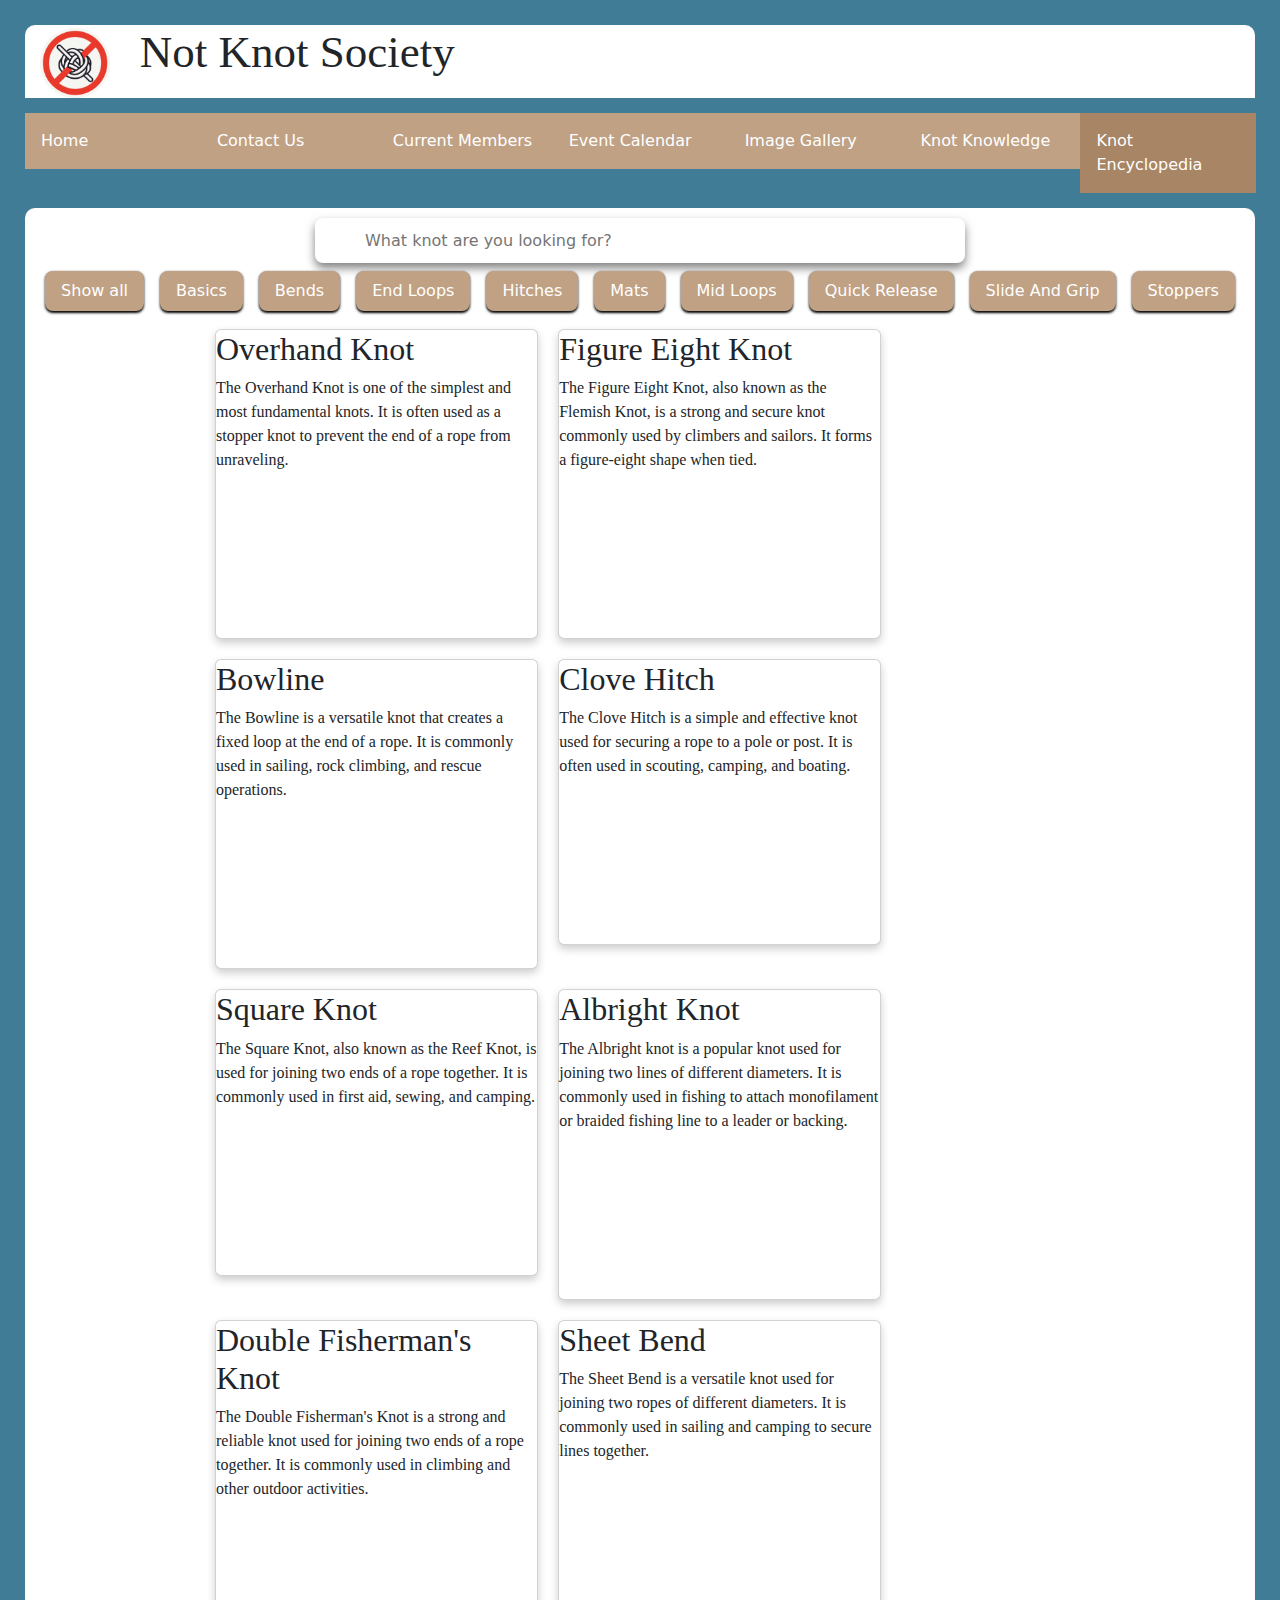
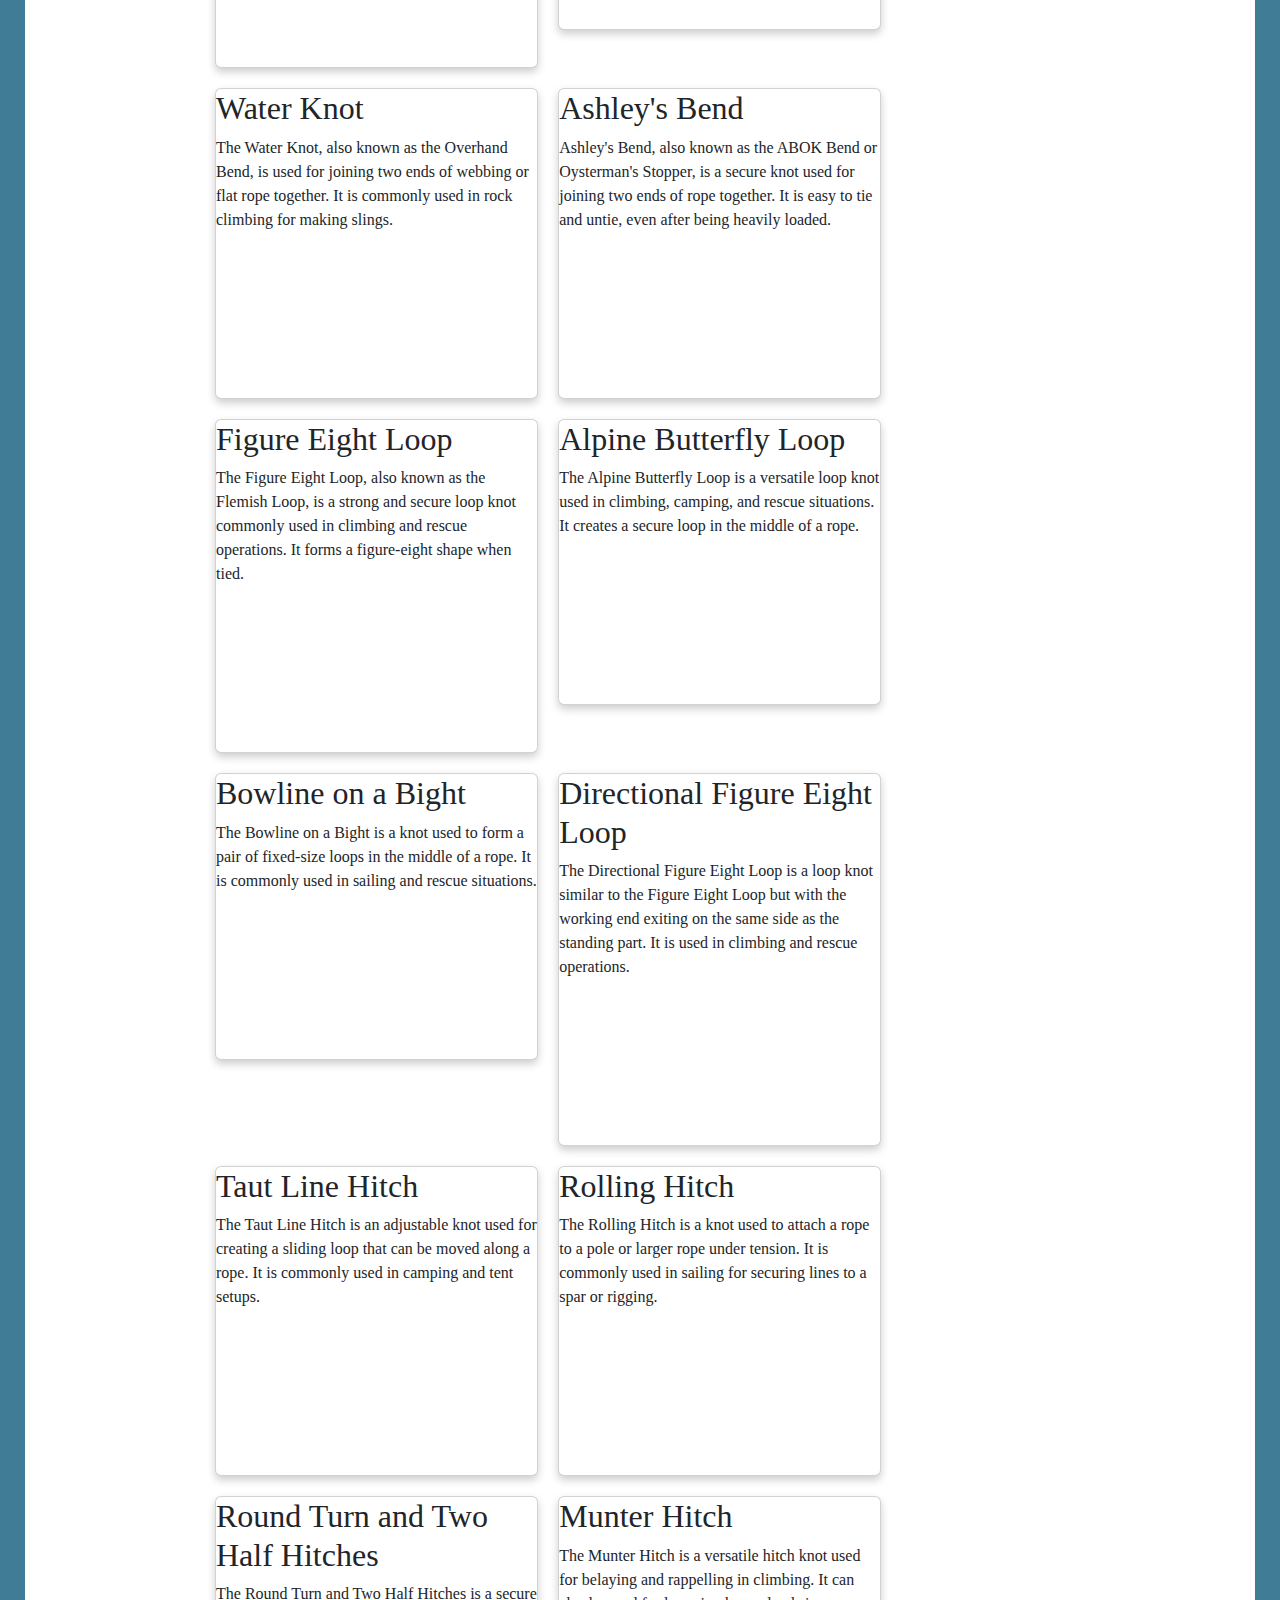
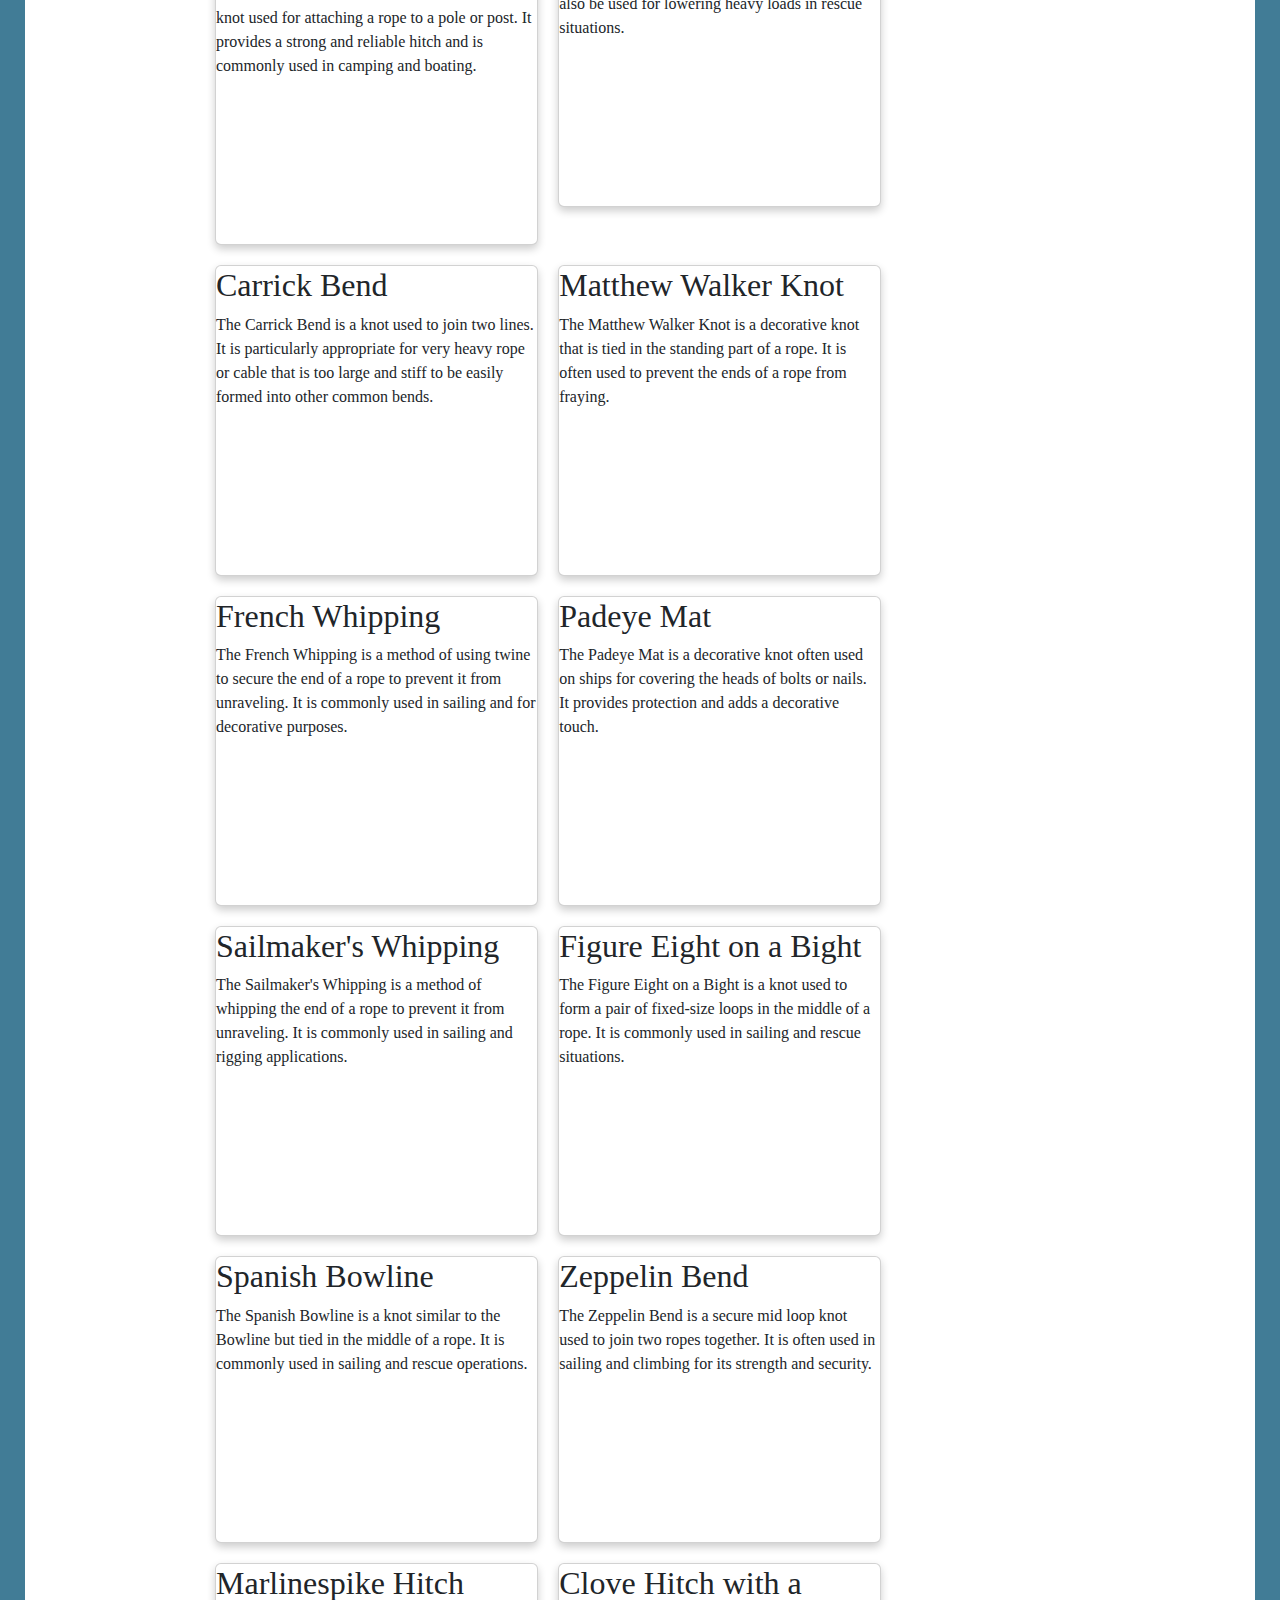
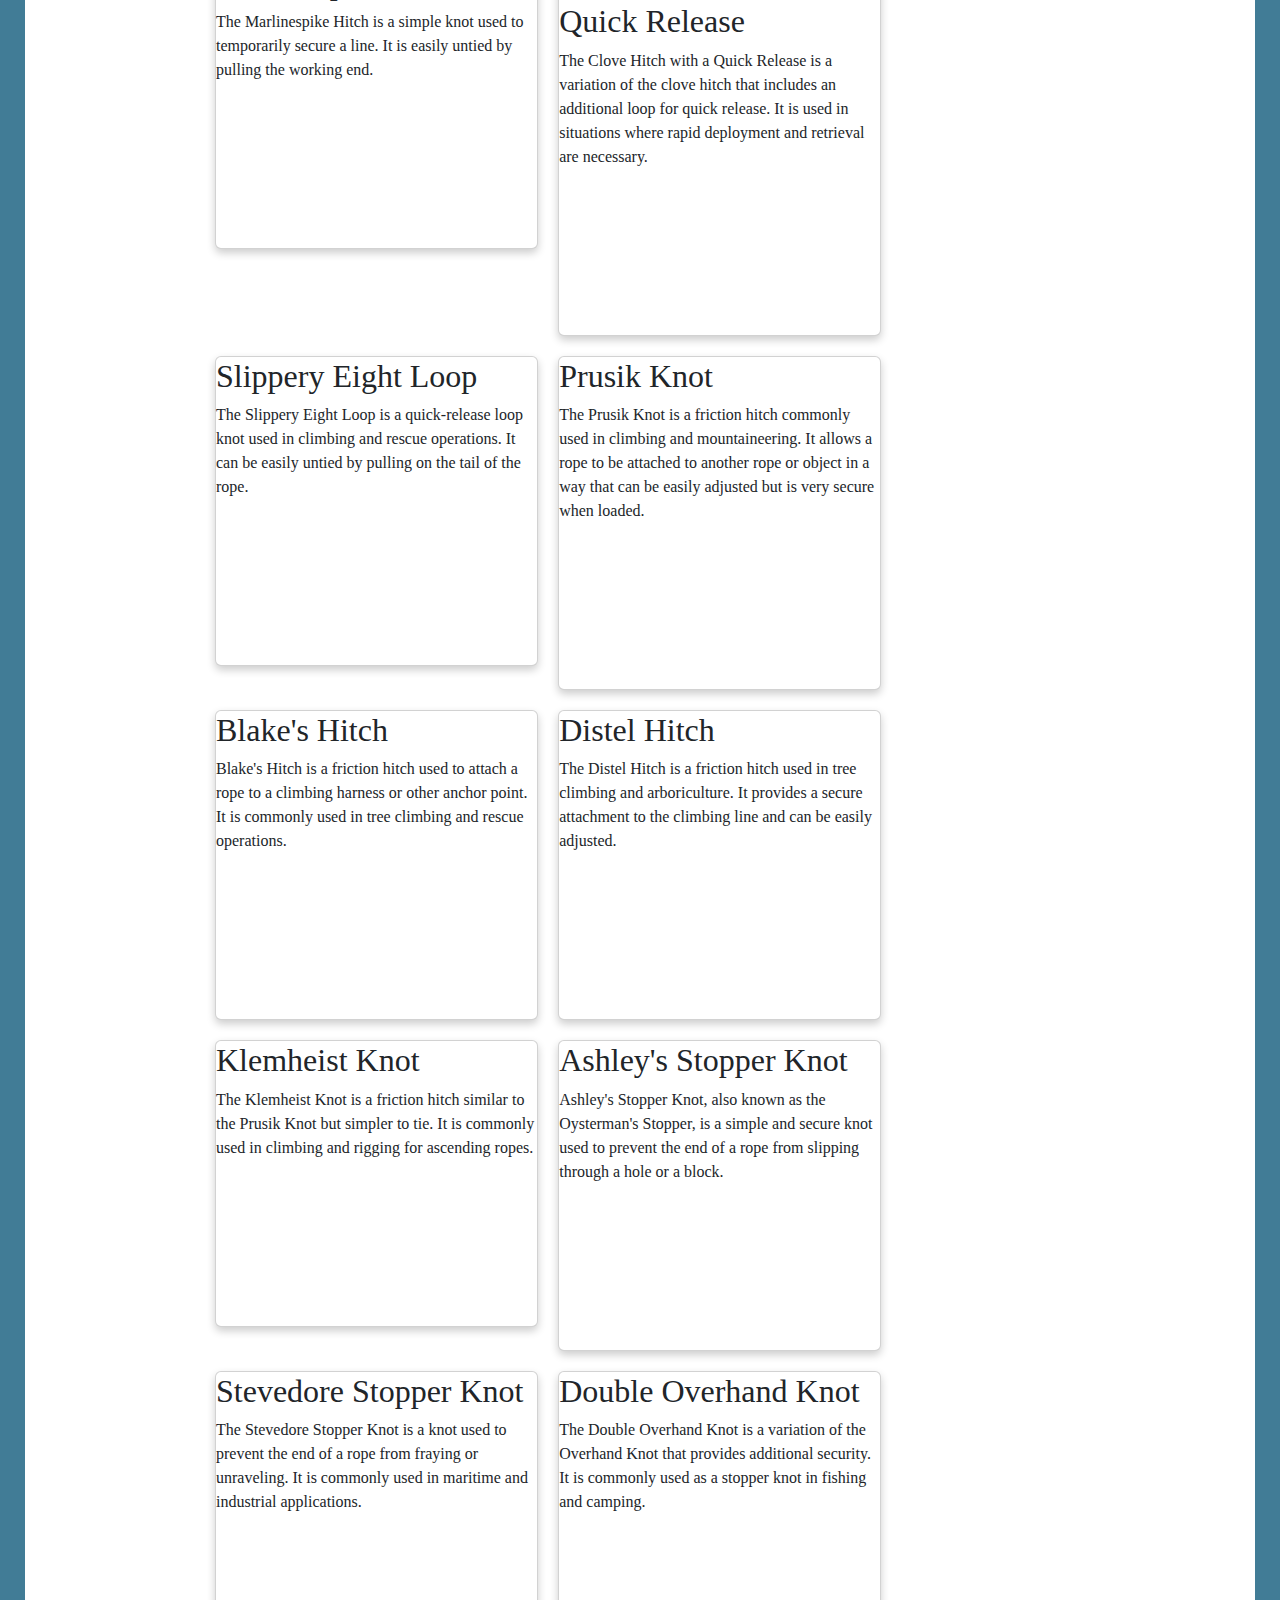
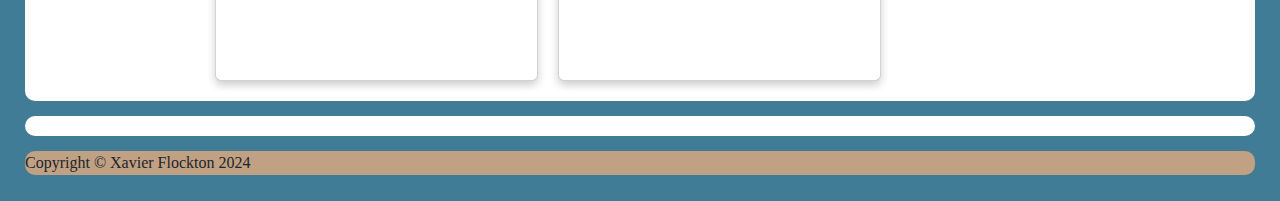
<file: page2.html>
<!--
Threat Model
Threat Source: External
Threat Agent: Human
Threat Intention: Intentional
Threat Motivation: steal information
Threat Impact: sql injection on search bar, theft of private information
Threat Mitigation: proper input validation and sanitation
-->
<!DOCTYPE html >
<html lang="en" >
    <head>
        <meta charset="UTF-8">
        
        <title>not Knot Society</title>
        <!--bootstrap-->
        <link href="https://cdn.jsdelivr.net/npm/bootstrap@5.3.3/dist/css/bootstrap.min.css" rel="stylesheet" integrity="sha384-QWTKZyjpPEjISv5WaRU9OFeRpok6YctnYmDr5pNlyT2bRjXh0JMhjY6hW+ALEwIH" crossorigin="anonymous">
        <script src="https://cdn.jsdelivr.net/npm/bootstrap@5.3.3/dist/js/bootstrap.bundle.min.js" integrity="sha384-YvpcrYf0tY3lHB60NNkmXc5s9fDVZLESaAA55NDzOxhy9GkcIdslK1eN7N6jIeHz" crossorigin="anonymous"></script>
        <!--css-->
        <link rel='stylesheet' href='css/main.css'>
    </head>

    <!-- filter javascript from https://www.w3schools.com/howto/howto_js_filter_elements.asp-->
    <!-- cards from https://getbootstrap.com/docs/4.0/components/card/-->
    <!-- button javascript from https://blog.nicm42.co.uk/multiple-buttons-looking-like-theyre-staying-pressed-one-at-a-time?source=more_series_bottom_blogs-->

    <body>
        <!--top div with logo and title-->
        <header>
            <img class="logo" src="images/logo.png" alt="a picture of the logo" >
                <h1 class="title"> 
                    Not Knot Society
                </h1>
            
        </header>
        
        <!--nav bar-->
        <nav>
            <!--list of links to pages-->
            <ul>
                <li><a href = index.html >Home</a></li>
                <li><a href = contact_us.html >Contact Us</a></li>
                <li><a href = current_members.html>Current Members</a></li>
                <li><a href = event_calendar.html>Event Calendar</a></li>
                <li><a href = img_gallery.html>Image Gallery</a></li>
                <li><a href = page1.html>Knot Knowledge</a></li>
                <li class="active"><a href = page2.html>Knot Encyclopedia</a></li>
            </ul>
            

        </nav>

        <main>
            <!--search bar-->
            <div class="search-container main-container">
                <i class="fa fa-search"></i>
                <input type="text" id="search-input" placeholder="What knot are you looking for?" autocomplete="off">
            </div>


           <!-- Control buttons -->
            <div id="myBtnContainer">
                <div class="btn-group"></div>
                <button class="button" onclick="filterSelection('all')"> Show all</button>
                <button class="button" onclick="filterSelection('Basics')"> Basics</button>
                <button class="button" onclick="filterSelection('Bends')"> Bends</button>
                <button class="button" onclick="filterSelection('EndLoops')"> End Loops</button>
                <button class="button" onclick="filterSelection('Hitches')"> Hitches</button>
                <button class="button" onclick="filterSelection('Mats')"> Mats</button>
                <button class="button" onclick="filterSelection('MidLoops')"> Mid Loops </button>
                <button class="button" onclick="filterSelection('QuickRelease')"> Quick Release</button>
                <button class="button" onclick="filterSelection('SlideAndGrip')"> Slide And Grip</button>
                <button class="button" onclick="filterSelection('Stoppers')"> Stoppers</button>
            </div> 
        <!-- cards from https://getbootstrap.com/docs/4.0/components/card/-->
        <div class="container">
            <!--alert if nothing matches search result-->
            <div id="nothing-alert">Nothing Found</div>
            <!--makes cards alligned-->
            <div class="card-group">
                <!--filter paramaters for certain card-->
                <div class="filterDiv Basics Stoppers">
                    <!--card width-->
                    <div class="card" style="width: 20.2rem;">
                        <!--keeps streched link off of youtube plugin-->
                        <div style="position: relative;">
                            <!--card title-->
                            <h2 class="card-title">Overhand Knot</h2>
                            <!--card content-->
                            <p class="card-text">The Overhand Knot is one of the simplest and most fundamental knots. It is often used as a stopper knot to prevent the end of a rope from unraveling.</p>
                            <!--streched link to relevant wiki page-->
                            <a href="https://en.wikipedia.org/wiki/Overhand_knot" class="stretched-link"></a>
                        </div>
                        
                        <!--embeded youtube video to knot tying tutorial-->
                        <iframe style="position:relative;" width="321" src="https://www.youtube.com/embed/SwdJ5op25SM?si=UoQko2bHMk70aVe3" title="YouTube video player" allow="accelerometer; autoplay; clipboard-write; encrypted-media; gyroscope; picture-in-picture; web-share" referrerpolicy="strict-origin-when-cross-origin" allowfullscreen></iframe>
                    </div>
                    </div>
            
                <!--same comments for rest of the cards-->


                <div class="filterDiv Basics Stoppers">
                    <div class="card" style="width: 20.2rem;">
                        <div style="position: relative;">
                            <h2 class="card-title">Figure Eight Knot</h2>
                            <p class="card-text">The Figure Eight Knot, also known as the Flemish Knot, is a strong and secure knot commonly used by climbers and sailors. It forms a figure-eight shape when tied.</p>
                            <a href="https://en.wikipedia.org/wiki/Figure-eight_knot" class="stretched-link"></a>
                        </div>
                        <iframe style="position:relative;" width="321" src="https://www.youtube.com/embed/0CnYmY_B938?si=AQSEkvffBj7NPjEH" title="YouTube video player" allow="accelerometer; autoplay; clipboard-write; encrypted-media; gyroscope; picture-in-picture; web-share" referrerpolicy="strict-origin-when-cross-origin" allowfullscreen></iframe>
                    </div>
                </div>
                <div class="filterDiv Basics EndLoops">
                    <div class="card" style="width: 20.2rem;">
                        <div style="position: relative;">
                            <h2 class="card-title">Bowline</h2>
                            <p class="card-text">The Bowline is a versatile knot that creates a fixed loop at the end of a rope. It is commonly used in sailing, rock climbing, and rescue operations.</p>
                            <a href="https://en.wikipedia.org/wiki/Bowline" class="stretched-link"></a>
                        </div>
                        <iframe style="position:relative;" width="321" src="https://www.youtube.com/embed/hIdsTZTUl6E?si=YjgJ18G5SvGKKWm0" title="YouTube video player" allow="accelerometer; autoplay; clipboard-write; encrypted-media; gyroscope; picture-in-picture; web-share" referrerpolicy="strict-origin-when-cross-origin" allowfullscreen></iframe>
                    </div>
                </div>
                <div class="filterDiv Basics Hitches">
                    <div class="card" style="width: 20.2rem;">
                        <div style="position: relative;">
                            <h2 class="card-title">Clove Hitch</h2>
                            <p class="card-text">The Clove Hitch is a simple and effective knot used for securing a rope to a pole or post. It is often used in scouting, camping, and boating.</p>
                            <a href="https://en.wikipedia.org/wiki/Clove_hitch" class="stretched-link"></a>
                        </div>
                        <iframe style="position:relative;" width="321" src="https://www.youtube.com/embed/aewgmUeHpuE?si=Sgl54zCEYeEUtsTa" title="YouTube video player" allow="accelerometer; autoplay; clipboard-write; encrypted-media; gyroscope; picture-in-picture; web-share" referrerpolicy="strict-origin-when-cross-origin" allowfullscreen></iframe>
                    </div>
                </div>
                <div class="filterDiv Basics">
                    <div class="card" style="width: 20.2rem;">
                        <div style="position: relative;">
                            <h2 class="card-title">Square Knot</h2>
                            <p class="card-text">The Square Knot, also known as the Reef Knot, is used for joining two ends of a rope together. It is commonly used in first aid, sewing, and camping.</p>
                            <a href="https://en.wikipedia.org/wiki/Reef_knot" class="stretched-link"></a>
                        </div>
                        <iframe style="position:relative;" width="321" src="https://www.youtube.com/embed/aprfVTaxkk0?si=rzj5YGqc573xWpX7" title="YouTube video player" allow="accelerometer; autoplay; clipboard-write; encrypted-media; gyroscope; picture-in-picture; web-share" referrerpolicy="strict-origin-when-cross-origin" allowfullscreen></iframe>
                    </div>
                </div>
                <div class="filterDiv Bends">
                    <div class="card" style="width: 20.2rem;">
                        <div style="position: relative;">
                            <h2 class="card-title">Albright Knot</h2>
                            <p class="card-text">The Albright knot is a popular knot used for joining two lines of different diameters. It is commonly used in fishing to attach monofilament or braided fishing line to a leader or backing.</p>
                            <a href="https://en.wikipedia.org/wiki/Albright_special" class="stretched-link"></a>
                        </div>
                        <iframe style="position:relative;" width="321" src="https://www.youtube.com/embed/eKYZL9ETWk4?si=OK2cWqpd7EMyatGC" title="YouTube video player" allow="accelerometer; autoplay; clipboard-write; encrypted-media; gyroscope; picture-in-picture; web-share" referrerpolicy="strict-origin-when-cross-origin" allowfullscreen></iframe>
                    </div>
                </div>
                <div class="filterDiv Bends">
                    <div class="card" style="width: 20.2rem;">
                        <div style="position: relative;">
                            <h2 class="card-title">Double Fisherman's Knot</h2>
                            <p class="card-text">The Double Fisherman's Knot is a strong and reliable knot used for joining two ends of a rope together. It is commonly used in climbing and other outdoor activities.</p>
                            <a href="https://en.wikipedia.org/wiki/Double_fisherman%27s_knot" class="stretched-link"></a>
                        </div>
                        <iframe style="position:relative;" width="321" src="https://www.youtube.com/embed/YHUv-oOMwRA?si=KLnbSvh3bqElSPy0" title="YouTube video player" allow="accelerometer; autoplay; clipboard-write; encrypted-media; gyroscope; picture-in-picture; web-share" referrerpolicy="strict-origin-when-cross-origin" allowfullscreen></iframe>
                    </div>
                </div>
                <div class="filterDiv Bends">
                    <div class="card" style="width: 20.2rem;">
                        <div style="position: relative;">
                            <h2 class="card-title">Sheet Bend</h2>
                            <p class="card-text">The Sheet Bend is a versatile knot used for joining two ropes of different diameters. It is commonly used in sailing and camping to secure lines together.</p>
                            <a href="https://en.wikipedia.org/wiki/Sheet_bend" class="stretched-link"></a>
                        </div>
                        <iframe style="position:relative;" width="321" src="https://www.youtube.com/embed/x3reZ3NuGaQ?si=H34BsFRrzFrFx_5x" title="YouTube video player" allow="accelerometer; autoplay; clipboard-write; encrypted-media; gyroscope; picture-in-picture; web-share" referrerpolicy="strict-origin-when-cross-origin" allowfullscreen></iframe>
                    </div>
                </div>
                <div class="filterDiv Bends">
                    <div class="card" style="width: 20.2rem;">
                        <div style="position: relative;">
                            <h2 class="card-title">Water Knot</h2>
                            <p class="card-text">The Water Knot, also known as the Overhand Bend, is used for joining two ends of webbing or flat rope together. It is commonly used in rock climbing for making slings.</p>
                            <a href="https://en.wikipedia.org/wiki/Water_knot" class="stretched-link"></a>
                        </div>
                        <iframe style="position:relative;" width="321" src="https://www.youtube.com/embed/mWKfGmA3M48?si=dX6zEqYzxLTazGy6" title="YouTube video player" allow="accelerometer; autoplay; clipboard-write; encrypted-media; gyroscope; picture-in-picture; web-share" referrerpolicy="strict-origin-when-cross-origin" allowfullscreen></iframe>
                    </div>
                </div>
                <div class="filterDiv Bends">
                    <div class="card" style="width: 20.2rem;">
                        <div style="position: relative;">
                            <h2 class="card-title">Ashley's Bend</h2>
                            <p class="card-text">Ashley's Bend, also known as the ABOK Bend or Oysterman's Stopper, is a secure knot used for joining two ends of rope together. It is easy to tie and untie, even after being heavily loaded.</p>
                            <a href="https://en.wikipedia.org/wiki/Ashley%27s_bend" class="stretched-link"></a>
                        </div>
                        <iframe style="position:relative;" width="321" src="https://www.youtube.com/embed/X3PZv_Y2K0Y?si=moWPLq7EvLxDarfS" title="YouTube video player" allow="accelerometer; autoplay; clipboard-write; encrypted-media; gyroscope; picture-in-picture; web-share" referrerpolicy="strict-origin-when-cross-origin" allowfullscreen></iframe>
                    </div>
                </div>
                <div class="filterDiv EndLoops">
                    <div class="card" style="width: 20.2rem;">
                        <div style="position: relative;">
                            <h2 class="card-title">Figure Eight Loop</h2>
                            <p class="card-text">The Figure Eight Loop, also known as the Flemish Loop, is a strong and secure loop knot commonly used in climbing and rescue operations. It forms a figure-eight shape when tied.</p>
                            <a href="https://en.wikipedia.org/wiki/Figure-eight_loop" class="stretched-link"></a>
                         </div>
                         <iframe style="position:relative;" width="321" src="https://www.youtube.com/embed/D1FKpymckYE?si=zOoDvOJ_RPhk9QKm" title="YouTube video player" allow="accelerometer; autoplay; clipboard-write; encrypted-media; gyroscope; picture-in-picture; web-share" referrerpolicy="strict-origin-when-cross-origin" allowfullscreen></iframe>
                    </div>
                </div>
                <div class="filterDiv EndLoops MidLoops">
                    <div class="card" style="width: 20.2rem;">
                        <div style="position: relative;">
                            <h2 class="card-title">Alpine Butterfly Loop</h2>
                            <p class="card-text">The Alpine Butterfly Loop is a versatile loop knot used in climbing, camping, and rescue situations. It creates a secure loop in the middle of a rope.</p>
                            <a href="https://en.wikipedia.org/wiki/Butterfly_loop" class="stretched-link"></a>
                        </div>
                        <iframe style="position:relative;" width="321" src="https://www.youtube.com/embed/Va7TEz_flHg?si=KpltvU1YRdDy-Qpp" title="YouTube video player" allow="accelerometer; autoplay; clipboard-write; encrypted-media; gyroscope; picture-in-picture; web-share" referrerpolicy="strict-origin-when-cross-origin" allowfullscreen></iframe>
                    </div>
                </div>
                <div class="filterDiv EndLoops">
                    <div class="card" style="width: 20.2rem;">
                        <div style="position: relative;">
                            <h2 class="card-title">Bowline on a Bight</h2>
                            <p class="card-text">The Bowline on a Bight is a knot used to form a pair of fixed-size loops in the middle of a rope. It is commonly used in sailing and rescue situations.</p>
                            <a href="https://en.wikipedia.org/wiki/Bowline_on_a_bight" class="stretched-link"></a>
                        </div>
                        <iframe style="position:relative;" width="321" src="https://www.youtube.com/embed/wmwvrZYTMv4?si=5ePwN2GGewTWSlfg" title="YouTube video player" allow="accelerometer; autoplay; clipboard-write; encrypted-media; gyroscope; picture-in-picture; web-share" referrerpolicy="strict-origin-when-cross-origin" allowfullscreen></iframe>
                    </div>
                </div>
                <div class="filterDiv EndLoops MidLoops">
                    <div class="card" style="width: 20.2rem;">
                        <div style="position: relative;">
                            <h2 class="card-title">Directional Figure Eight Loop</h2>
                            <p class="card-text">The Directional Figure Eight Loop is a loop knot similar to the Figure Eight Loop but with the working end exiting on the same side as the standing part. It is used in climbing and rescue operations.</p>
                            <a href="https://en.wikipedia.org/wiki/Directional_figure_eight" class="stretched-link"></a>
                        </div>
                        <iframe style="position:relative;" width="321" src="https://www.youtube.com/embed/uIXZbLpLcYw?si=8sqmjMKqjlanvQBD" title="YouTube video player" allow="accelerometer; autoplay; clipboard-write; encrypted-media; gyroscope; picture-in-picture; web-share" referrerpolicy="strict-origin-when-cross-origin" allowfullscreen></iframe>
                    </div>
                </div>
                <div class="filterDiv Hitches QuickRelease SlideAndGrip">
                    <div class="card" style="width: 20.2rem;">
                        <div style="position: relative;">
                            <h2 class="card-title">Taut Line Hitch</h2>
                            <p class="card-text">The Taut Line Hitch is an adjustable knot used for creating a sliding loop that can be moved along a rope. It is commonly used in camping and tent setups.</p>
                            <a href="https://en.wikipedia.org/wiki/Taut-line_hitch" class="stretched-link"></a>
                        </div>
                        <iframe style="position:relative;" width="321" src="https://www.youtube.com/embed/1jkN3K5G8eE?si=5mExy0Vc8yiKQ9ad" title="YouTube video player" allow="accelerometer; autoplay; clipboard-write; encrypted-media; gyroscope; picture-in-picture; web-share" referrerpolicy="strict-origin-when-cross-origin" allowfullscreen></iframe>
                    </div>
                </div>
                <div class="filterDiv Hitches QuickRelease">
                    <div class="card" style="width: 20.2rem;">
                        <div style="position: relative;">
                            <h2 class="card-title">Rolling Hitch</h2>
                            <p class="card-text">The Rolling Hitch is a knot used to attach a rope to a pole or larger rope under tension. It is commonly used in sailing for securing lines to a spar or rigging.</p>
                            <a href="https://en.wikipedia.org/wiki/Rolling_hitch" class="stretched-link"></a>
                        </div>
                        <iframe style="position:relative;" width="321" src="https://www.youtube.com/embed/vZij40tD8c4?si=Tslj6KF4C2OWgj98" title="YouTube video player" allow="accelerometer; autoplay; clipboard-write; encrypted-media; gyroscope; picture-in-picture; web-share" referrerpolicy="strict-origin-when-cross-origin" allowfullscreen></iframe>
                    </div>
                </div>
                <div class="filterDiv Hitches">
                    <div class="card" style="width: 20.2rem;">
                        <div style="position: relative;">
                            <h2 class="card-title">Round Turn and Two Half Hitches</h2>
                            <p class="card-text">The Round Turn and Two Half Hitches is a secure knot used for attaching a rope to a pole or post. It provides a strong and reliable hitch and is commonly used in camping and boating.</p>
                            <a href="https://en.wikipedia.org/wiki/Round_turn_and_two_half-hitches" class="stretched-link"></a>
                        </div>
                        <iframe style="position:relative;" width="321" src="https://www.youtube.com/embed/2Ssa22v4fxE?si=3SIDmg21anHIHWTN" title="YouTube video player" allow="accelerometer; autoplay; clipboard-write; encrypted-media; gyroscope; picture-in-picture; web-share" referrerpolicy="strict-origin-when-cross-origin" allowfullscreen></iframe>
                    </div>
                </div>
                <div class="filterDiv Hitches">
                    <div class="card" style="width: 20.2rem;">
                        <div style="position: relative;">
                            <h2 class="card-title">Munter Hitch</h2>
                            <p class="card-text">The Munter Hitch is a versatile hitch knot used for belaying and rappelling in climbing. It can also be used for lowering heavy loads in rescue situations.</p>
                            <a href="https://en.wikipedia.org/wiki/Munter_hitch" class="stretched-link"></a>
                        </div>
                        <iframe style="position:relative;" width="321" src="https://www.youtube.com/embed/6HNCXTWojnI?si=IE9ookgwTeuQVNo2" title="YouTube video player" allow="accelerometer; autoplay; clipboard-write; encrypted-media; gyroscope; picture-in-picture; web-share" referrerpolicy="strict-origin-when-cross-origin" allowfullscreen></iframe>
                    </div>
                </div>
                <div class="filterDiv Mats Bends">
                    <div class="card" style="width: 20.2rem;">
                        <div style="position: relative;">
                            <h2 class="card-title">Carrick Bend</h2>
                            <p class="card-text">The Carrick Bend is a knot used to join two lines. It is particularly appropriate for very heavy rope or cable that is too large and stiff to be easily formed into other common bends.</p>
                            <a href="https://en.wikipedia.org/wiki/Carrick_bend" class="stretched-link"></a>
                        </div>
                        <iframe style="position:relative;" width="321" src="https://www.youtube.com/embed/uUFlP8jjdKE?si=EAKwZkqHFlX2lXcB" title="YouTube video player" allow="accelerometer; autoplay; clipboard-write; encrypted-media; gyroscope; picture-in-picture; web-share" referrerpolicy="strict-origin-when-cross-origin" allowfullscreen></iframe>
                    </div>
                </div>
                <div class="filterDiv Mats">
                    <div class="card" style="width: 20.2rem;">
                        <div style="position: relative;">
                            <h2 class="card-title">Matthew Walker Knot</h2>
                            <p class="card-text">The Matthew Walker Knot is a decorative knot that is tied in the standing part of a rope. It is often used to prevent the ends of a rope from fraying.</p>
                            <a href="https://en.wikipedia.org/wiki/Matthew_Walker_knot" class="stretched-link"></a>
                        </div>
                        <iframe style="position:relative;" width="321" src="https://www.youtube.com/embed/a5C2ruRpGGQ?si=E_-T2CD06IVLql_2" title="YouTube video player" allow="accelerometer; autoplay; clipboard-write; encrypted-media; gyroscope; picture-in-picture; web-share" referrerpolicy="strict-origin-when-cross-origin" allowfullscreen></iframe>
                    </div>
                </div>
                <div class="filterDiv Mats">
                    <div class="card" style="width: 20.2rem;">
                        <div style="position: relative;">
                            <h2 class="card-title">French Whipping</h2>
                            <p class="card-text">The French Whipping is a method of using twine to secure the end of a rope to prevent it from unraveling. It is commonly used in sailing and for decorative purposes.</p>
                            <a href="https://en.wikipedia.org/wiki/Whipping_knot" class="stretched-link"></a>
                        </div>
                        <iframe style="position:relative;" width="321" src="https://www.youtube.com/embed/igtVituucuE?si=cK5nl4jpccwH8rIE" title="YouTube video player" allow="accelerometer; autoplay; clipboard-write; encrypted-media; gyroscope; picture-in-picture; web-share" referrerpolicy="strict-origin-when-cross-origin" allowfullscreen></iframe>
                    </div>
                </div>
                <div class="filterDiv Mats">
                    <div class="card" style="width: 20.2rem;">
                        <div style="position: relative;">
                            <h2 class="card-title">Padeye Mat</h2>
                            <p class="card-text">The Padeye Mat is a decorative knot often used on ships for covering the heads of bolts or nails. It provides protection and adds a decorative touch.</p>
                            <a href="https://en.wikipedia.org/wiki/Wall_and_crown_knot" class="stretched-link"></a>
                        </div>
                        <iframe style="position:relative;" width="321" src="https://www.youtube.com/embed/qfQ595mKm1g?si=GxvV5Qota9Qb1pO7" title="YouTube video player" allow="accelerometer; autoplay; clipboard-write; encrypted-media; gyroscope; picture-in-picture; web-share" referrerpolicy="strict-origin-when-cross-origin" allowfullscreen></iframe>
                    </div>
                </div>
                <div class="filterDiv Mats">
                    <div class="card" style="width: 20.2rem;">
                        <div style="position: relative;">
                            <h2 class="card-title">Sailmaker's Whipping</h2>
                            <p class="card-text">The Sailmaker's Whipping is a method of whipping the end of a rope to prevent it from unraveling. It is commonly used in sailing and rigging applications.</p>
                            <a href="https://en.wikipedia.org/wiki/Sailmaker%27s_whipping" class="stretched-link"></a>
                        </div>
                        <iframe style="position:relative;" width="321" src="https://www.youtube.com/embed/b1niGXg_djk?si=mRV74-zVyKInx8UN" title="YouTube video player" allow="accelerometer; autoplay; clipboard-write; encrypted-media; gyroscope; picture-in-picture; web-share" referrerpolicy="strict-origin-when-cross-origin" allowfullscreen></iframe>
                    </div>
                </div>
                <div class="filterDiv MidLoops">
                    <div class="card" style="width: 20.2rem;">
                        <div style="position: relative;">
                            <h2 class="card-title">Figure Eight on a Bight</h2>
                            <p class="card-text">The Figure Eight on a Bight is a knot used to form a pair of fixed-size loops in the middle of a rope. It is commonly used in sailing and rescue situations.</p>
                            <a href="https://en.wikipedia.org/wiki/Figure-eight_loop" class="stretched-link"></a>
                        </div>
                        <iframe style="position:relative;" width="321" src="https://www.youtube.com/embed/D8jRok7Kofw?si=dr2UJK7YhrPy0u7_" title="YouTube video player" allow="accelerometer; autoplay; clipboard-write; encrypted-media; gyroscope; picture-in-picture; web-share" referrerpolicy="strict-origin-when-cross-origin" allowfullscreen></iframe>
                    </div>
                </div>
                <div class="filterDiv MidLoops">
                    <div class="card" style="width: 20.2rem;">
                        <div style="position: relative;">
                            <h2 class="card-title">Spanish Bowline</h2>
                            <p class="card-text">The Spanish Bowline is a knot similar to the Bowline but tied in the middle of a rope. It is commonly used in sailing and rescue operations.</p>
                            <a href="https://en.wikipedia.org/wiki/Spanish_bowline" class="stretched-link"></a>
                        </div>
                        <iframe style="position:relative;" width="321" src="https://www.youtube.com/embed/eKYy0CTusPg?si=Fr3DOAQh0-3U5F16" title="YouTube video player" allow="accelerometer; autoplay; clipboard-write; encrypted-media; gyroscope; picture-in-picture; web-share" referrerpolicy="strict-origin-when-cross-origin" allowfullscreen></iframe>
                    </div>
                </div>
                <div class="filterDiv MidLoops Bends">
                    <div class="card" style="width: 20.2rem;">
                        <div style="position: relative;">
                            <h2 class="card-title">Zeppelin Bend</h2>
                            <p class="card-text">The Zeppelin Bend is a secure mid loop knot used to join two ropes together. It is often used in sailing and climbing for its strength and security.</p>
                            <a href="https://en.wikipedia.org/wiki/Zeppelin_bend" class="stretched-link"></a>
                        </div>
                        <iframe style="position:relative;" width="321" src="https://www.youtube.com/embed/juRF-MNaLrs?si=QwoG23zAklS2h88L" title="YouTube video player" allow="accelerometer; autoplay; clipboard-write; encrypted-media; gyroscope; picture-in-picture; web-share" referrerpolicy="strict-origin-when-cross-origin" allowfullscreen></iframe>
                    </div>
                </div>
                <div class="filterDiv QuickRelease Hitches">
                    <div class="card" style="width: 20.2rem;">
                        <div style="position: relative;">
                            <h2 class="card-title">Marlinespike Hitch</h2>
                            <p class="card-text">The Marlinespike Hitch is a simple knot used to temporarily secure a line. It is easily untied by pulling the working end.</p>
                            <a href="https://en.wikipedia.org/wiki/Marlinespike_hitch" class="stretched-link"></a>
                        </div>
                        <iframe style="position:relative;" width="321" src="https://www.youtube.com/embed/8B10Q52vXcE?si=GffPYGU-uZNYDZKK" title="YouTube video player" allow="accelerometer; autoplay; clipboard-write; encrypted-media; gyroscope; picture-in-picture; web-share" referrerpolicy="strict-origin-when-cross-origin" allowfullscreen></iframe>
                    </div>
                </div>
                <div class="filterDiv QuickRelease">
                    <div class="card" style="width: 20.2rem;">
                        <div style="position: relative;">
                            <h2 class="card-title">Clove Hitch with a Quick Release</h2>
                            <p class="card-text">The Clove Hitch with a Quick Release is a variation of the clove hitch that includes an additional loop for quick release. It is used in situations where rapid deployment and retrieval are necessary.</p>
                            <a href="https://en.wikipedia.org/wiki/Clove_hitch" class="stretched-link"></a>
                        </div>
                        <iframe style="position:relative;" width="321" src="https://www.youtube.com/embed/8UpMbJQ2zpo?si=DUE82b18lKyCdYjZ" title="YouTube video player" allow="accelerometer; autoplay; clipboard-write; encrypted-media; gyroscope; picture-in-picture; web-share" referrerpolicy="strict-origin-when-cross-origin" allowfullscreen></iframe>
                    </div>
                </div>
                <div class="filterDiv QuickRelease">
                    <div class="card" style="width: 20.2rem;">
                        <div style="position: relative;">
                            <h2 class="card-title">Slippery Eight Loop</h2>
                            <p class="card-text">The Slippery Eight Loop is a quick-release loop knot used in climbing and rescue operations. It can be easily untied by pulling on the tail of the rope.</p>
                            <a href="https://en.wikipedia.org/wiki/Slippery_eight_loop" class="stretched-link"></a>
                        </div>
                        <iframe style="position:relative;" width="321" src="https://www.youtube.com/embed/UgJIApmTDNo?si=DB534giUdePY07mr" title="YouTube video player" allow="accelerometer; autoplay; clipboard-write; encrypted-media; gyroscope; picture-in-picture; web-share" referrerpolicy="strict-origin-when-cross-origin" allowfullscreen></iframe>
                    </div>
                </div>
                <div class="filterDiv SlideAndGrip">
                    <div class="card" style="width: 20.2rem;">
                        <div style="position: relative;">
                            <h2 class="card-title">Prusik Knot</h2>
                            <p class="card-text">The Prusik Knot is a friction hitch commonly used in climbing and mountaineering. It allows a rope to be attached to another rope or object in a way that can be easily adjusted but is very secure when loaded.</p>
                            <a href="https://en.wikipedia.org/wiki/Prusik_knot" class="stretched-link"></a>
                        </div>
                        <iframe style="position:relative;" width="321" src="https://www.youtube.com/embed/EFHxQ5fiUvI?si=hPp1hnRnSd7VPneX" title="YouTube video player" allow="accelerometer; autoplay; clipboard-write; encrypted-media; gyroscope; picture-in-picture; web-share" referrerpolicy="strict-origin-when-cross-origin" allowfullscreen></iframe>
                    </div>
                </div>
                <div class="filterDiv SlideAndGrip Hitches">
                    <div class="card" style="width: 20.2rem;">
                        <div style="position: relative;">
                            <h2 class="card-title">Blake's Hitch</h2>
                            <p class="card-text">Blake's Hitch is a friction hitch used to attach a rope to a climbing harness or other anchor point. It is commonly used in tree climbing and rescue operations.</p>
                            <a href="https://en.wikipedia.org/wiki/Blake%27s_hitch" class="stretched-link"></a>
                        </div>
                        <iframe style="position:relative;" width="321" src="https://www.youtube.com/embed/4kNJbarrHtc?si=c9TLQP6nFLDANC7g&amp;start=65" title="YouTube video player" allow="accelerometer; autoplay; clipboard-write; encrypted-media; gyroscope; picture-in-picture; web-share" referrerpolicy="strict-origin-when-cross-origin" allowfullscreen></iframe>
                    </div>
                </div>
                <div class="filterDiv SlideAndGrip Hitches">
                    <div class="card" style="width: 20.2rem;">
                        <div style="position: relative;">
                            <h2 class="card-title">Distel Hitch</h2>
                            <p class="card-text">The Distel Hitch is a friction hitch used in tree climbing and arboriculture. It provides a secure attachment to the climbing line and can be easily adjusted.</p>
                            <a href="https://en.wikipedia.org/wiki/Distel_hitch" class="stretched-link"></a>
                        </div>
                        <iframe style="position:relative;" width="321" src="https://www.youtube.com/embed/6HWbkjuzT_I?si=BxD6gJOUSlxsZx0C&amp;start=65" title="YouTube video player" allow="accelerometer; autoplay; clipboard-write; encrypted-media; gyroscope; picture-in-picture; web-share" referrerpolicy="strict-origin-when-cross-origin" allowfullscreen></iframe>
                    </div>
                </div>
                <div class="filterDiv SlideAndGrip">
                    <div class="card" style="width: 20.2rem;">
                        <div style="position: relative;">
                            <h2 class="card-title">Klemheist Knot</h2>
                            <p class="card-text">The Klemheist Knot is a friction hitch similar to the Prusik Knot but simpler to tie. It is commonly used in climbing and rigging for ascending ropes.</p>
                            <a href="https://en.wikipedia.org/wiki/Klemheist_knot" class="stretched-link"></a>
                        </div>
                        <iframe style="position:relative;" width="321" src="https://www.youtube.com/embed/whFUyeo5jH4?si=RX2N9lIHLCFFuRCk&amp;start=65" title="YouTube video player" allow="accelerometer; autoplay; clipboard-write; encrypted-media; gyroscope; picture-in-picture; web-share" referrerpolicy="strict-origin-when-cross-origin" allowfullscreen></iframe>
                    </div>
                </div>
                <div class="filterDiv Stoppers">
                    <div class="card" style="width: 20.2rem;">
                        <div style="position: relative;">
                            <h2 class="card-title">Ashley's Stopper Knot</h2>
                            <p class="card-text">Ashley's Stopper Knot, also known as the Oysterman's Stopper, is a simple and secure knot used to prevent the end of a rope from slipping through a hole or a block.</p>
                            <a href="https://en.wikipedia.org/wiki/Ashley%27s_stopper_knot" class="stretched-link"></a>
                        </div>
                        <iframe style="position:relative;" width="321" src="https://www.youtube.com/embed/OL4Jqr-bih8?si=8Lhqp8ab9zLAUwz5&amp;start=65" title="YouTube video player" allow="accelerometer; autoplay; clipboard-write; encrypted-media; gyroscope; picture-in-picture; web-share" referrerpolicy="strict-origin-when-cross-origin" allowfullscreen></iframe>
                    </div>
                </div>
                <div class="filterDiv Stoppers">
                    <div class="card" style="width: 20.2rem;">
                        <div style="position: relative;">
                            <h2 class="card-title">Stevedore Stopper Knot</h2>
                            <p class="card-text">The Stevedore Stopper Knot is a knot used to prevent the end of a rope from fraying or unraveling. It is commonly used in maritime and industrial applications.</p>
                            <a href="https://en.wikipedia.org/wiki/Stevedore_knot" class="stretched-link"></a>
                        </div>
                        <iframe style="position:relative;" width="321" src="https://www.youtube.com/embed/sDtKMI8mXLM?si=9U7RTmwL8XuJLjxw&amp;start=65" title="YouTube video player" allow="accelerometer; autoplay; clipboard-write; encrypted-media; gyroscope; picture-in-picture; web-share" referrerpolicy="strict-origin-when-cross-origin" allowfullscreen></iframe>
                    </div>
                </div>
                <div class="filterDiv Stoppers">
                    <div class="card" style="width: 20.2rem;">
                        <div style="position: relative;">
                            <h2 class="card-title">Double Overhand Knot</h2>
                            <p class="card-text">The Double Overhand Knot is a variation of the Overhand Knot that provides additional security. It is commonly used as a stopper knot in fishing and camping.</p>
                            <a href="https://en.wikipedia.org/wiki/Double_overhand_knot" class="stretched-link"></a>
                        </div>
                        <iframe style="position:relative;" width="321" src="https://www.youtube.com/embed/arhj2wlWZw4?si=r2iHPYiq7VI7IDvx&amp;start=65" title="YouTube video player" allow="accelerometer; autoplay; clipboard-write; encrypted-media; gyroscope; picture-in-picture; web-share" referrerpolicy="strict-origin-when-cross-origin" allowfullscreen></iframe>
                    </div>
                </div>
            </div>
        </div>
        <!-- filter javascript from https://www.w3schools.com/howto/howto_js_filter_elements.asp-->
        <script>
            // function to filter cards by filter paramaters in each card
            filterSelection("all")
            function filterSelection(c) {
              var x, i;
              x = document.getElementsByClassName("filterDiv");
              if (c == "all") c = "";
              for (i = 0; i < x.length; i++) {
                RemoveClass(x[i], "show");
                if (x[i].className.indexOf(c) > -1) AddClass(x[i], "show");
              }
            }
            
            // function to show cards
            function AddClass(element, name) {
              var i, arr1, arr2;
              arr1 = element.className.split(" ");
              arr2 = name.split(" ");
              for (i = 0; i < arr2.length; i++) {
                if (arr1.indexOf(arr2[i]) == -1) {element.className += " " + arr2[i];}
              }
            }
            
            // fuction to hide cards
            function RemoveClass(element, name) {
              var i, arr1, arr2;
              arr1 = element.className.split(" ");
              arr2 = name.split(" ");
              for (i = 0; i < arr2.length; i++) {
                while (arr1.indexOf(arr2[i]) > -1) {
                  arr1.splice(arr1.indexOf(arr2[i]), 1);     
                }
              }
              element.className = arr1.join(" ");
            }

            // button javascript from https://blog.nicm42.co.uk/multiple-buttons-looking-like-theyre-staying-pressed-one-at-a-time?source=more_series_bottom_blogs
            
            // make buttons look like their pressed down
            const buttons = document.querySelectorAll('.button');

            for(let i = 0; i < buttons.length; i++) {
                buttons[i].addEventListener('click', () => {
                    for(let j = 0; j < buttons.length; j++) {
                        buttons[j].classList.remove('active')
                    };
                    buttons[i].classList.add('active');
                });
            };


            // search javascript from https://www.codewithfaraz.com/content/193/create-a-search-filter-with-html-css-and-javascript-source-code
            // code for search bar
            document.addEventListener('DOMContentLoaded', function () {
                const searchInput = document.getElementById('search-input');
                const cards = document.querySelectorAll('.card');

                function filterIcons(searchQuery) {
                    const nothingfound = document.getElementById("nothing-alert");
                    let number = 0;
                    cards.forEach(function (card) {
                        // looks for search items in paragraph divs in each card
                        const name = card.querySelector("p").textContent.toLowerCase();

                        if (name.includes(searchQuery.toLowerCase())) {
                            nothingfound.style.display = "none";
                            card.style.display = "flex";
                            number++;
                        } else {
                            card.style.display = "none";
                        }
                    });
                    if(number == 0){
                        nothingfound.style.display = "block";
                    }
                }

                searchInput.addEventListener("input", function () {
                    const searchQuery = searchInput.value.trim();
                    filterIcons(searchQuery);
                });
            });


            </script>
        </main>
            
        <aside>
           
        </aside>

        <!--bottom div with copyright info-->
        <footer><p>Copyright © Xavier Flockton 2024</p></footer>
    </body>
</html>
</file>
<file: css/main.css>
/*body div styling*/
body{background-color: #417c96;
    padding: 10px;

}

/*header div styling*/
header{
    background-color:#FFFFFF; 
    border-top-left-radius: 10px;
    border-top-right-radius: 10px;

    margin: 15px
}

/*base font styling*/
h1,h2,h3,h4.h5,h6,p{
    font-family: 'Times New Roman',Helvetica
}

h1{font-size: xx-large;}
h3{font-size: x-large;}
p{font-size: medium;}

/*main div styling*/
main{background-color: #FFFFFF; border-radius: 10px;
    padding: 10px;
    margin: 15px
}
/*aside div styling*/
aside{background-color: #FFFFFF; border-radius: 10px;
    padding: 10px; 
    margin: 15px; 
 
}
/*footer div styling*/
footer{background-color: #C0A184 ;
    border-radius: 10px;
    margin: 15px
}

/*nav bar stylig*/
/*nav bar location*/
nav{
    margin-left: 15px;
}
/*nav bar link boxes*/
nav li{
    background-color: #C0A184;
    list-style-type: none;
    float: left;
    width: 14.13%;
    padding: 16px;
   
}
/*nav bar text*/
nav li a{color: white; text-align: center;
     text-decoration: none;
    }
/*nav bar hover mechanics*/
nav li:hover{background-color:  #a88564 ;}
/*nav bar selected mechanics*/
.active{background-color: #a88564 }
/*nav bar location*/
nav ul{
    margin: 0;
    padding: 0;
    overflow: hidden;
}

/*top div with logo and title*/
#top-div{
    overflow: hidden;
}

/*logo location*/
.logo{height: 70px;
    width: 70px;
    margin-right: 2%;
    margin-left: 15px;
    

}
/*main title styling*/
.title{
    font-size: 45px;
    display: inline;
}

/*index page*/
/*password div arrangement*/
#password{
display: inline;
padding:10px ;
float: right;
}

/*carousel text style*/
.carousel-text{
    font-size: 90px;
    font-weight: 200;
    text-shadow: 2px 2px 4px black;
}

/*welcome div*/
/*div location*/
#left{
    overflow: auto;
    float: left;
    width: 47%;
    height: 450px ;

}
/*title location*/
#welcome-message{
    margin-left: 35%;
}
#welcome{
    display: flex;
    justify-content: center;
    align-items: center;
}

/*article styling*/
#right{
    overflow: auto;
    float: right;
    width: 47%;
    height: 450px;

}

/*center title*/
#recent-news{
    display: flex;
    justify-content: center;
    align-items: center;
}

/*article arrangement*/
.article{
    margin: 10px;
    box-shadow: 0 4px 8px 0 rgba(0,0,0,0.2);
    transition: 0.3s;
    overflow: hidden;

}
/*article hover mechanics*/
.article:hover {
    box-shadow: 0 8px 16px 0 rgba(0,0,0,0.2);
    cursor: pointer;
}
/*article title center*/
.article-title{
    display: flex;
    justify-content: center;
    align-items: center;
}
/*article photo location*/
.article-photo{
    float: left;
}
/*article content location*/
.article-content{
    display: flex;
    justify-content: center;
    align-items: center;
}

/*article photo styling*/
.article-picture{
    padding:10px;
   height: 170px;
   width: 170px;
}

#contact-form-page{
    overflow: hidden;
}

/*contact us page styling*/
#left-col{
    width: 50%;
    float: left;
    padding: 10px;
    margin-right: 10%;

}
#right-col{
    padding: 15px ;

}
/*contact us form*/
#contact-us{
    margin: 5px;
    border:#353131;
}

/*event table styling*/
/*text styling*/
table{font-family: 'Times New Roman',Helvetica; border-collapse: collapse;}
table td {border: 2px solid; border-color: #F0F0F0; width: 255px;font-size: 10pt;padding: 10px;}
table th{border: 2px solid; border-color: #F0F0F0; text-align: center;font-size: 10pt;padding: 10px;}
table tr:nth-child(even){background-color: #F2F2F2;}
table tr:hover{background-color: #417c96 ;}
table th{background-color: #C0A184;color: white;}

/*gallery styling*/
/*img styling*/
.gallery-img{
   text-size-adjust: 50px;
}

/*entire img gallery styling*/
#img-gallery{
padding-top: 10px;
}

/*img gallery rows styling*/
#img-gallery .row{
    height: 255px;
margin-bottom: 10px;
}

/*quiz styling*/
#quiz-container {
    margin: auto;
    width: 50%;
    background-color: #ffffff;
}
/*question text styling*/
#question {
    font-weight: bold;
    margin-bottom: 10px;
}
/*options styling*/
#options {
    margin-top: 20px;
}
/*different options for answers*/
.option {
    display: block;
    margin-bottom: 10px;
}
/*reult text styling*/
#result {
    margin-top: 20px;
    font-weight: bold;
}
/*progress bar styling*/
#progress-bar1,#progress-bar2,#progress-bar3{
    background-color: #C0A184;
}

/*so buttons are hidden*/
.hide{
    display: none;
}

/*encyclopedia styling*/
.container {
    overflow: hidden;
  }
  
  /*cards disapear when filtered out*/
  .filterDiv {
    display: none; 
  }
  
  /*so cards appear*/
  .show {
    display: block;
  }
  /*car styling*/
  .card{
    margin: 10px;
    box-shadow: 0 4px 8px 0 rgba(0,0,0,0.2);
  transition: 0.3s;
  }
  /*creates 3d effect*/
  .card:hover {
    box-shadow: 0 8px 16px 0 rgba(0,0,0,0.2);
    cursor: pointer;
  }
  /*aligns cards*/
  .card-group{
    margin-left: 123px;
  }
  /*button styling*/
  .button {
    color: #ffffff;
    position: relative;
    margin: 0.5em;
    padding: 0.5em 1em;
    border: 0;
    border-radius: 0.5em;
    background-color: #C0A184;
    box-shadow: 0px 1.5px 2.5px rgba(0, 0, 0, 2);
      cursor: pointer;
  }
  
  /*center buttons on page*/
  #myBtnContainer{
     display: flex;
    justify-content: center;
    align-items: center;
  }
  /*when button is pressed*/
  .button:active,
  .active {
    top: 2px;
    left: 1px;
    box-shadow: none;
    background-color: #a88564;
  }
  /*alert when nothing is foound*/
  #nothing-alert{
	display: none;
	width: 100%;
	margin: 50px auto;
  text-align: center;
}

/*seach bax outside*/
.search-container{
    margin: auto;
    height: 45px;
    max-width: 650px;
    width: 70%;
    background: #fff;
    border-radius: 8px;
    box-shadow: 0 5px 10px rgba(0, 0, 0, 0.5);
  }
  
  /*seach box inside*/
  .search-container i {
    position: absolute;
    left: 20px;
    font-size: 16px;
    color: #353131;
  }
  
  /*search box text field*/
  #search-input{
    height: 100%;
    width: 100%;
    outline: none;
    font-size: 16px;
    font-weight: 400;
    border: none;
    padding-left: 50px;
    background-color: transparent;
  }
</file>
